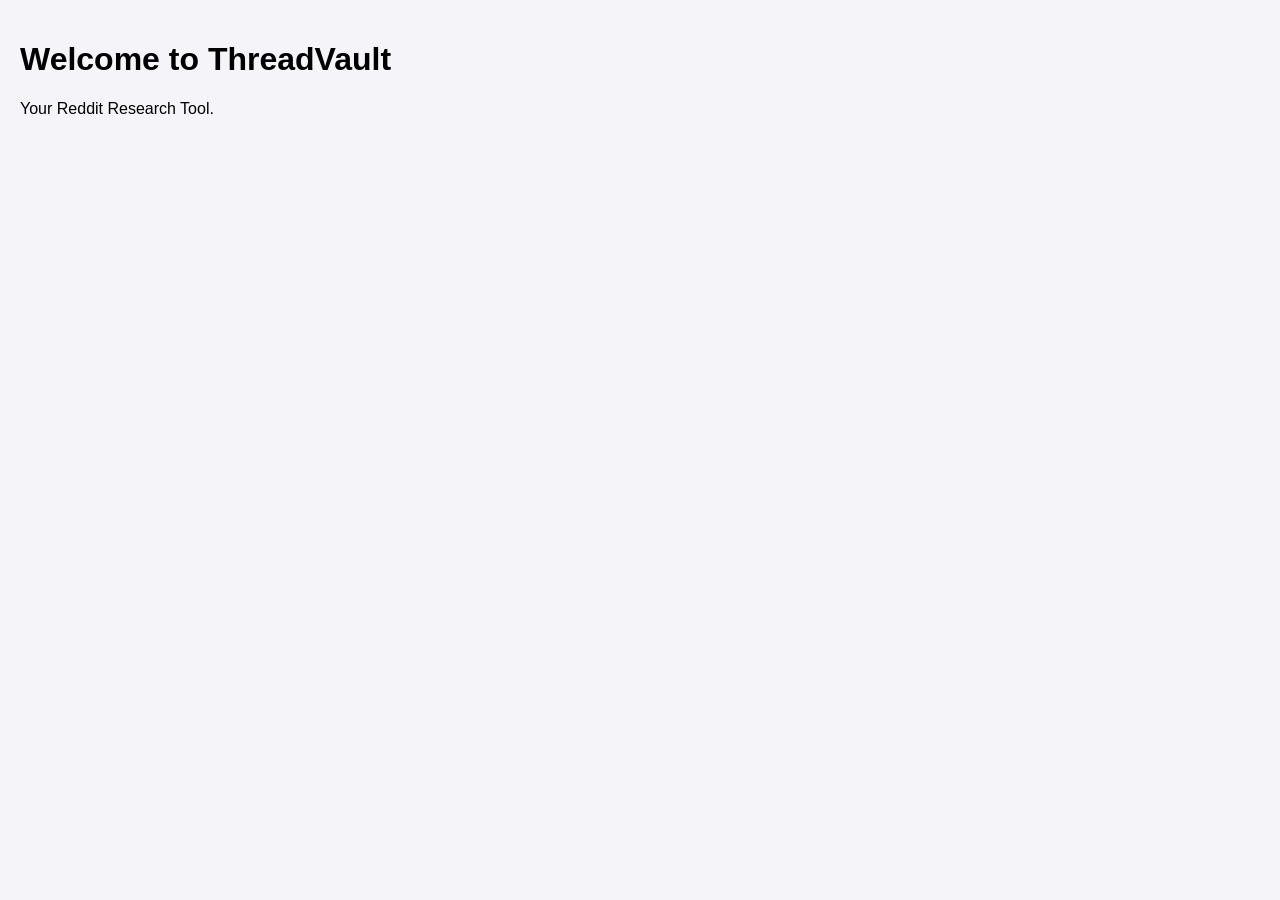
<file: frontend/index.html>
<!DOCTYPE html>
<html lang="en">
<head>
    <meta charset="UTF-8">
    <meta name="viewport" content="width=device-width, initial-scale=1.0">
    <title>ThreadVault</title>
    <link rel="stylesheet" href="style.css">
</head>
<body>
    <div id="app">
        <h1>Welcome to ThreadVault</h1>
        <p>Your Reddit Research Tool.</p>
    </div>
    <script src="app.js"></script>
</body>
</html>
</file>
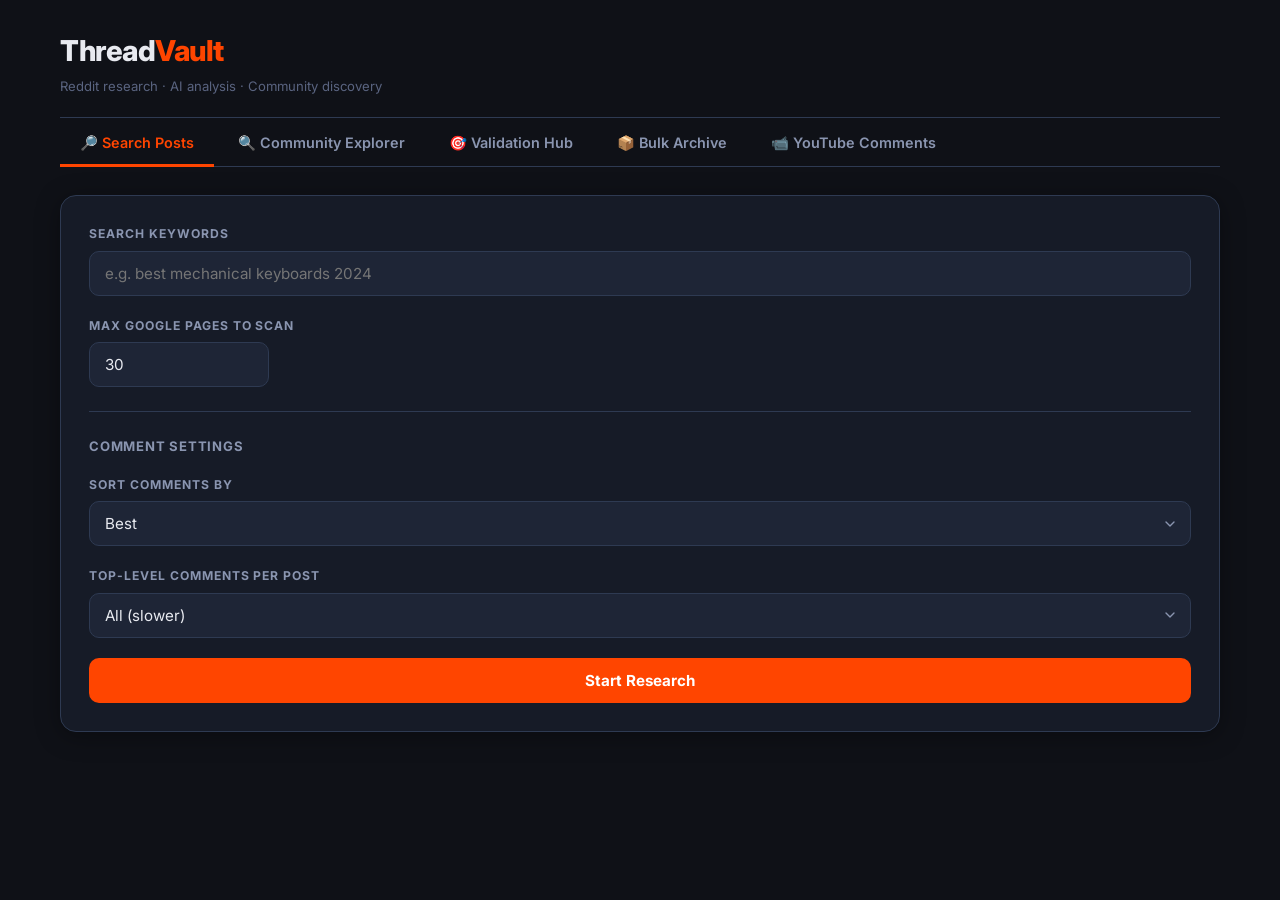
<file: static/index.html>
<!DOCTYPE html>
<html lang="en">
<head>
    <meta charset="UTF-8">
    <meta name="viewport" content="width=device-width, initial-scale=1.0">
    <title>ThreadVault — Reddit Research Tool</title>
    <meta name="description" content="Search Reddit via Google, explore communities, AI analysis, download DOCX.">
    <link rel="preconnect" href="https://fonts.googleapis.com">
    <link href="https://fonts.googleapis.com/css2?family=Inter:wght@400;500;600;700;800&display=swap" rel="stylesheet">
    <link rel="stylesheet" href="/static/style.css?v=20260420g">
</head>
<body>
<div class="app-shell">

    <!-- HEADER -->
    <header>
        <div>
            <div class="logo">Thread<span class="accent">Vault</span></div>
            <div class="tagline">Reddit research · AI analysis · Community discovery</div>
        </div>
    </header>

    <!-- TAB NAV -->
    <nav class="tab-nav">
        <button class="tab-btn active" id="tabBtnSearch"     onclick="switchTab('search')">🔎 Search Posts</button>
        <button class="tab-btn"        id="tabBtnExplorer"   onclick="switchTab('explorer')">🔍 Community Explorer</button>
        <button class="tab-btn"        id="tabBtnValidation" onclick="switchTab('validation')">🎯 Validation Hub</button>
        <button class="tab-btn"        id="tabBtnBulk"       onclick="switchTab('bulk')">📦 Bulk Archive</button>
        <button class="tab-btn"        id="tabBtnYoutube"    onclick="switchTab('youtube')">📹 YouTube Comments</button>
    </nav>

    <!-- ═══════════════════════════════════════════════════════════
         TAB 1 — SEARCH POSTS
    ═══════════════════════════════════════════════════════════════ -->
    <div id="tabSearch" class="tab-panel active">

        <div id="errorAlert"   class="alert alert-error"></div>
        <div id="warningAlert" class="alert alert-warning"></div>
        <div id="infoAlert"    class="alert alert-info" style="display:none"></div>

        <!-- SEARCH SECTION -->
        <div id="searchSection" class="section active">
            <div class="card">
                <form id="searchForm">
                    <div class="form-group">
                        <label for="query">Search keywords</label>
                        <input type="text" id="query" placeholder="e.g. best mechanical keyboards 2024" required>
                    </div>
                    <div class="form-group">
                        <label for="maxPages">Max Google pages to scan</label>
                        <input type="number" id="maxPages" value="30" min="1" max="1000" required>
                    </div>
                    <hr class="divider">
                    <div class="section-heading">Comment Settings</div>
                    <div class="form-group">
                        <label for="sortInput">Sort comments by</label>
                        <select id="sortInput">
                            <option value="best" selected>Best</option>
                            <option value="top">Top</option>
                            <option value="new">New</option>
                            <option value="controversial">Controversial</option>
                            <option value="old">Old</option>
                            <option value="qa">Q&amp;A</option>
                        </select>
                    </div>
                    <div class="form-group">
                        <label for="limitInput">Top-level comments per post</label>
                        <select id="limitInput">
                            <option value="10">10</option>
                            <option value="25">25</option>
                            <option value="50">50</option>
                            <option value="100">100</option>
                            <option value="all" selected>All (slower)</option>
                        </select>
                        <div id="limitWarning" class="limit-warning">⚠ "All comments" may produce a very large file on popular posts.</div>
                    </div>
                    <button type="submit" class="btn btn-primary" id="btnSubmit">Start Research</button>
                </form>
            </div>
        </div>

        <!-- PROGRESS SECTION -->
        <div id="progressSection" class="section">
            <div class="card">
                <div class="status-label" id="statusText">Initialising…</div>
                <div class="progress-track"><div class="progress-fill" id="progressBar"></div></div>
                <div class="log-box" id="logArea"></div>
            </div>
        </div>

        <!-- RESULT SECTION -->
        <div id="resultSection" class="section">
            <div class="card">
                <div class="result-hero">
                    <div class="icon" id="resultIcon">✅</div>
                    <h2 id="resultHeadline">Research Complete</h2>
                    <p id="resultStats">Extracted 0 Reddit posts.</p>
                </div>
            </div>
            <div id="dashboard">
                <div class="card">
                    <div class="dash-title">📊 Research Dashboard</div>
                    <div class="dash-subtitle">AI-generated insights from all extracted posts</div>
                    <div id="dashLoader" class="dash-loader">Loading insights…</div>
                    <div id="dashContent" style="display:none">
                        <div class="panel-grid wide" style="margin-bottom:16px">
                            <div class="panel">
                                <div class="panel-label">Panel 1 — Category Breakdown · click bar to filter posts ↓</div>
                                <div class="chart-bars" id="chartBars"></div>
                            </div>
                        </div>
                        <div class="panel-grid">
                            <div class="panel"><div class="panel-label">Panel 2 — Pain Points Found</div><div class="scroll-list" id="painList"></div></div>
                            <div class="panel"><div class="panel-label">Panel 3 — Products &amp; Competitors</div><div class="scroll-list" id="productList"></div></div>
                        </div>
                        <div class="panel-grid">
                            <div class="panel panel-opportunity"><div class="panel-label">💡 Panel 4 — Potential Opportunities</div><div class="scroll-list" id="solutionList"></div></div>
                            <div class="panel panel-wtp" id="wtpPanel"><div class="panel-label">Panel 5 — Willingness to Pay Signal</div><div id="wtpContent"></div></div>
                        </div>
                        <div class="panel-grid wide" style="margin-top:16px">
                            <div class="panel">
                                <div class="panel-label">Panel 6 — All Extracted Posts</div>
                                <div class="post-list-header">
                                    <div id="postCount" style="font-size:.81rem;color:var(--text-dim)"></div>
                                    <div class="filter-pill-row" id="filterPills"></div>
                                </div>
                                <div class="post-cards" id="postCards"></div>
                            </div>
                        </div>
                    </div>
                </div>
            </div>
            <div class="card">
                <button id="btnDownload" class="btn btn-success" style="display:none">⬇ Download DOCX</button>
                <button id="btnReset" class="btn btn-ghost">Start New Search</button>
            </div>
        </div>

    </div><!-- /tabSearch -->

    <!-- ═══════════════════════════════════════════════════════════
         TAB 2 — COMMUNITY EXPLORER
    ═══════════════════════════════════════════════════════════════ -->
    <div id="tabExplorer" class="tab-panel">

        <div id="explErrAlert" class="alert alert-error"></div>

        <!-- Search + quick filters -->
        <div class="card" style="padding:20px 22px 16px">
            <div class="expl-search-row">
                <input type="text" id="explorerQuery" placeholder="Search Reddit communities… (e.g. pets, fitness, saas)">
                <button class="btn-expl-search" id="btnExplSearch">Search</button>
            </div>
            <div class="quick-filters">
                <button class="qf-btn active" id="qfTrending" onclick="loadTrending()">🔥 Trending</button>
                <button class="qf-btn"        id="qfNew"      onclick="loadGrowing()">📈 Growing</button>
                <button class="qf-btn"        id="qfAll"      onclick="loadAll()">🌐 All Reddit</button>
                <button class="qf-btn"        id="qfSearch"   onclick="runSearch()">🔎 Search Results</button>
            </div>
            <!-- Growing tab disclaimer banner -->
            <div id="growingDisclaimer" class="growing-disclaimer" style="display:none">
                <span>ⓘ Growth figures are estimated from each community's lifetime member average and current activity levels. For exact daily tracking, communities need to be monitored over time.</span>
                <button class="growing-dismiss" onclick="document.getElementById('growingDisclaimer').style.display='none'" aria-label="Dismiss">✕</button>
            </div>
        </div>

        <!-- Controls + view toggle -->
        <div class="card" style="padding:14px 20px">
            <div class="ctrl-bar">
                <select id="ctrlSort" onchange="sortLocally()">
                    <optgroup label="—— Standard ——">
                        <option value="members">📊 Sort: Members (largest first)</option>
                        <option value="active">🟢 Sort: Most Active Right Now</option>
                        <option value="ratio">📈 Sort: Engagement %</option>
                        <option value="growth">🚀 Sort: Growth Score</option>
                        <option value="newest">📅 Sort: Newest Communities</option>
                        <option value="alpha">🔤 Sort: Alphabetical</option>
                    </optgroup>
                    <optgroup label="—— Growing Tab ——">
                        <option value="momentum">⚡ Sort: Momentum Score (default for Growing)</option>
                        <option value="est_monthly">📈 Sort: Est. Monthly Growth</option>
                        <option value="per1k">👥 Sort: Active Per 1,000 Members</option>
                        <option value="engagement_pct">💯 Sort: Engagement %</option>
                    </optgroup>
                </select>
                <select id="ctrlSize" onchange="onFilterChange()">
                    <option value="">📦 All Sizes</option>
                    <option value="1m">1M+ Members</option>
                    <option value="100k">100k – 1M</option>
                    <option value="10k">10k – 100k</option>
                    <option value="1k">1k – 10k</option>
                    <option value="100">100 – 1k</option>
                    <option value="tiny">Under 100 Members</option>
                </select>
                <select id="ctrlActivity" onchange="onFilterChange()">
                    <option value="">⚡ Any Activity</option>
                    <option value="hot">🔥 Very Active (10k+ online)</option>
                    <option value="high">🟢 High (1k–10k online)</option>
                    <option value="active">💬 Active (100–1k online)</option>
                    <option value="slow">🐢 Slow (10–100 online)</option>
                    <option value="quiet">😴 Quiet (&lt;10 online)</option>
                </select>
                <div class="view-toggle">
                    <button class="view-btn active" id="viewList" onclick="setView('list')" title="List view">☰</button>
                    <button class="view-btn"        id="viewCard" onclick="setView('card')" title="Card view">⊞</button>
                </div>
            </div>
            <!-- Growing tab: timeframe toggle bar -->
            <div id="growingSortBar" class="growing-sort-bar" style="display:none">
                <span class="growing-sort-label">⏱ Timeframe emphasis:</span>
                <button class="tf-btn" data-tf="weekly"  onclick="setGrowingTimeframe('weekly')">∼ Weekly</button>
                <button class="tf-btn active" data-tf="monthly" onclick="setGrowingTimeframe('monthly')">∼ Monthly</button>
                <button class="tf-btn" data-tf="yearly"  onclick="setGrowingTimeframe('yearly')">∼ Yearly</button>
            </div>
            <div class="expl-progress" id="explProgress">
                <div class="expl-prog-track"><div class="expl-prog-fill" id="explProgFill"></div></div>
                <div class="expl-prog-label" id="explProgLabel">Loading…</div>
            </div>
            <div class="expl-count" id="explCount"></div>
            <!-- Warning shown when filters may be hiding communities outside the loaded set -->
            <div id="filterNote" class="filter-note" style="display:none"></div>
        </div>


        <!-- Skeleton -->
        <div id="explSkeleton" style="display:none">
            <div class="skel-list">
                <div class="skel-row"><div class="skel-line w-50"></div><div class="skel-line w-70"></div><div class="skel-line w-30"></div></div>
                <div class="skel-row"><div class="skel-line w-50"></div><div class="skel-line w-70"></div><div class="skel-line w-30"></div></div>
                <div class="skel-row"><div class="skel-line w-50"></div><div class="skel-line w-70"></div><div class="skel-line w-30"></div></div>
            </div>
        </div>

        <!-- Empty state -->
        <div id="explEmpty" style="display:none" class="expl-msg">
            <div class="msg-icon">🔍</div>
            <div id="explEmptyText">No communities found.</div>
        </div>

        <!-- Results (Load More button is inserted by JS below this div) -->
        <div id="explResults">
            <div id="communityList" class="community-list"></div>
            <div id="communityGrid" class="community-grid" style="display:none"></div>
        </div>

        <!-- Comparison table -->
        <div id="compareSection">
            <div class="card" style="margin-top:20px">
                <div style="display:flex;align-items:center;justify-content:space-between;margin-bottom:16px;flex-wrap:wrap;gap:8px">
                    <div style="font-size:1rem;font-weight:800">Community Comparison</div>
                    <button class="btn-sm btn-sm-outline" onclick="clearComparison()">✕ Clear</button>
                </div>
                <div class="compare-table-wrap"><table class="compare-table" id="compareTable"></table></div>
            </div>
        </div>

    </div><!-- /tabExplorer -->

    <!-- ════════════════════════════════════════════════════════
         TAB 3 — VALIDATION HUB
         ═══════════════════════════════════════════════════════ -->
    <div id="tabValidation" class="tab-panel">

        <!-- ─── Validation Profile Switcher ─────────────────────────────── -->
        <div class="vh-profile-bar">
            <span class="vh-profile-label">Validating for:</span>
            <div class="vh-profile-select-wrap">
                <select id="vhProfileSelect" onchange="vhSwitchProfile(this.value)"></select>
            </div>
            <button class="btn-sm btn-sm-outline" id="vhNewProjectBtn" onclick="vhNewProfile()">+ New Project</button>
            <button class="btn-sm btn-sm-outline" id="vhRenameProfileBtn" onclick="vhRenameProfile()" title="Rename">✏️</button>
            <button class="btn-sm btn-sm-outline" id="vhDeleteProfileBtn" onclick="vhDeleteProfile()" title="Delete project" style="color:#fca5a5">🗑</button>
        </div>

        <!-- Sub-tab nav -->
        <div class="vh-sub-nav">
            <button class="vh-tab-btn active" id="vhTabFindLeads"   onclick="vhSwitchTab('findLeads')">🔍 Find Leads</button>
            <button class="vh-tab-btn"        id="vhTabMessageBuilder" onclick="vhSwitchTab('messageBuilder')">✉️ Message Builder</button>
            <button class="vh-tab-btn"        id="vhTabPipeline"    onclick="vhSwitchTab('pipeline')">📋 Pipeline</button>
        </div>

        <!-- ════════ SUB-TAB 1: FIND LEADS ════════ -->
        <div id="vhFindLeads" class="vh-panel">
            <div class="vh-find-layout">

                <!-- LEFT: Validation Profile Form -->
                <div class="vh-form-col card">
                    <div class="vh-form-title">🎯 Validation Profile</div>
                    <div class="vh-form-subtitle">Describe your SaaS and we'll find Reddit users actively discussing those problems.</div>

                    <div class="form-group">
                        <label for="vhSaasDesc">What does your SaaS do?</label>
                        <input type="text" id="vhSaasDesc" placeholder="e.g. Scheduling and client management for personal trainers" autocomplete="off">
                    </div>
                    <div class="form-group">
                        <label for="vhTargetCustomer">Who is your target customer?</label>
                        <input type="text" id="vhTargetCustomer" placeholder="e.g. Independent personal trainers" autocomplete="off">
                    </div>
                    <div class="form-group">
                        <label for="vhProblems">What problems does it solve?</label>
                        <textarea id="vhProblems" rows="5" placeholder="One problem per line, e.g.:
Managing client bookings manually
Sending invoices and payment reminders
Tracking client workout progress
Admin overhead eating into training time"></textarea>
                    </div>
                    <div class="form-group">
                        <label for="vhSubreddits">Target subreddits <span class="label-optional">(optional)</span></label>
                        <input type="text" id="vhSubreddits" placeholder="r/personaltraining, r/fitness, r/entrepreneur">
                    </div>

                    <div class="form-group">
                        <label>Search depth</label>
                        <div class="vh-depth-group">
                            <label class="vh-radio-label">
                                <input type="radio" name="vhDepth" value="quick"> Quick
                                <span class="vh-depth-hint">~3 pages · 30 posts</span>
                            </label>
                            <label class="vh-radio-label">
                                <input type="radio" name="vhDepth" value="standard" checked> Standard
                                <span class="vh-depth-hint">~10 pages · 100 posts</span>
                            </label>
                            <label class="vh-radio-label">
                                <input type="radio" name="vhDepth" value="deep"> Deep
                                <span class="vh-depth-hint">~20 pages · 200 posts</span>
                            </label>
                        </div>
                    </div>

                    <button class="btn btn-primary vh-find-btn" id="vhFindBtn" onclick="vhStartFindLeads()">🔍 Find Leads</button>

                    <!-- Progress section (hidden until running) -->
                    <div id="vhProgress" class="vh-progress" style="display:none">
                        <div class="vh-prog-bar-wrap"><div class="vh-prog-bar" id="vhProgBar"></div></div>
                        <div class="vh-prog-label" id="vhProgLabel">Initialising…</div>
                        <div class="vh-prog-sub" id="vhProgSub"></div>
                    </div>
                    <div id="vhError" class="alert alert-err" style="display:none"></div>
                </div>

                <!-- RIGHT: Lead Results -->
                <div class="vh-results-col">

                    <!-- Summary bar -->
                    <div class="vh-summary" id="vhSummary" style="display:none">
                        <span id="vhSummaryText">Found 0 leads</span>
                        <div class="vh-filter-btns">
                            <button class="vhf-btn active" data-filter="all"    onclick="vhApplyFilter('all')">All</button>
                            <button class="vhf-btn"        data-filter="high"   onclick="vhApplyFilter('high')">🔴 High Priority</button>
                            <button class="vhf-btn"        data-filter="solution" onclick="vhApplyFilter('solution')">🎯 Solution Seekers</button>
                            <button class="vhf-btn"        data-filter="money"  onclick="vhApplyFilter('money')">💰 Money Talk</button>
                            <button class="vhf-btn"        data-filter="pain"   onclick="vhApplyFilter('pain')">😤 Pain Points</button>
                        </div>
                    </div>
                    <!-- Batch generate button (shown after leads load) -->
                    <div id="vhBatchBar" class="vh-batch-bar" style="display:none">
                        <button class="btn-sm btn-sm-orange" id="vhBatchBtn" onclick="vhGenerateAllMessages()">
                            🚀 Generate Messages for All High Priority Leads
                        </button>
                        <div id="vhBatchStatus" class="vh-batch-status"></div>
                    </div>


                    <div id="vhLeadList" class="vh-lead-list">
                        <div class="vh-empty-state" id="vhEmptyState">
                            <div class="vh-empty-icon">🎯</div>
                            <div class="vh-empty-text">Fill in your validation profile and click <strong>Find Leads</strong> to discover warm prospects on Reddit.</div>
                        </div>
                    </div>

                </div>
            </div>
        </div>

        <!-- ════════ SUB-TAB 2: MESSAGE BUILDER ════════ -->
        <div id="vhMessageBuilder" class="vh-panel" style="display:none">
            <!-- Empty state (shown before a lead is selected) -->
            <div id="vhMsgEmpty" class="card" style="padding:40px; text-align:center; max-width:600px; margin:40px auto">
                <div style="font-size:2.5rem; margin-bottom:16px">✉️</div>
                <div style="font-size:1.2rem; font-weight:700; margin-bottom:10px">Message Builder</div>
                <div style="color:var(--text-muted)">Select a lead from the <strong>Find Leads</strong> tab and click <strong>Build Message</strong> to generate a personalised AI outreach message.</div>
            </div>

            <!-- Active message builder (shown when a lead is loaded) -->
            <div id="vhMsgBuilder" style="display:none">

                <!-- Lead context header -->
                <div class="card vmb-context-card">
                    <div class="vmb-back-row">
                        <button class="btn-sm btn-sm-outline" onclick="vhSwitchTab('findLeads')">← Back to Leads</button>
                        <div class="vmb-lead-name" id="vmbLeadName">u/username</div>
                        <div class="vmb-lead-sub" id="vmbLeadSub">r/subreddit</div>
                    </div>
                    <div class="vmb-quote-box">
                        <div class="vmb-quote-label">📌 What they said:</div>
                        <div class="vmb-quote-text" id="vmbQuoteText"></div>
                    </div>
                    <div class="vmb-pain" id="vmbPain"></div>
                </div>

                <!-- Loading spinner -->
                <div id="vmbLoading" class="vmb-loading" style="display:none">
                    <div class="vmb-spinner"></div>
                    <div class="vmb-loading-text">Asking Gemini to personalize 3 message versions in parallel…</div>
                </div>

                <!-- Message versions (3 tabs) -->
                <div id="vmbVersions" style="display:none">
                    <div class="vmb-version-nav">
                        <button class="vmb-ver-btn active" id="vmbVerA" onclick="vmbShowVersion(0)">Version A: Direct</button>
                        <button class="vmb-ver-btn"        id="vmbVerB" onclick="vmbShowVersion(1)">Version B: Curious</button>
                        <button class="vmb-ver-btn"        id="vmbVerC" onclick="vmbShowVersion(2)">Version C: Story-led</button>
                        <button class="btn-sm btn-sm-outline vmb-regen-btn" id="vmbRegenBtn" onclick="vmbRegenerate()">🔄 Regenerate All</button>
                    </div>

                    <div class="card vmb-msg-card">
                        <!-- Subject line -->
                        <div class="vmb-subject-row">
                            <span class="vmb-subject-label">Subject:</span>
                            <span class="vmb-subject-text" id="vmbSubject"></span>
                        </div>

                        <!-- Editable message textarea -->
                        <textarea id="vmbMessageText" class="vmb-textarea" rows="8" oninput="vmbUpdateCount()"></textarea>

                        <!-- Footer row -->
                        <div class="vmb-footer-row">
                            <span class="vmb-char-count" id="vmbCharCount">0 chars</span>
                            <span class="vmb-read-time" id="vmbReadTime"></span>
                        </div>

                        <!-- Personalization note -->
                        <div class="vmb-note" id="vmbNote"></div>

                        <!-- Validation question highlight -->
                        <div class="vmb-validation-q" id="vmbValQ"></div>

                        <!-- Action buttons -->
                        <div class="vmb-actions">
                            <button class="btn-sm btn-sm-orange" onclick="vmbCopy()">📋 Copy Message</button>
                            <button class="btn-sm btn-sm-outline" onclick="vmbMarkSent()">✅ Mark as Sent → Pipeline</button>
                        </div>
                    </div>

                    <!-- Outreach tips -->
                    <div class="vmb-tips-card card">
                        <div class="vmb-tips-title">⚠️ Outreach Tips</div>
                        <ul class="vmb-tips-list">
                            <li>Do <strong>NOT</strong> send more than <strong>15 DMs/day</strong> — Reddit flags accounts that do</li>
                            <li>Wait <strong>3 days</strong> before following up on unanswered messages</li>
                            <li>Like their post <strong>before</strong> sending a DM — it warms the interaction</li>
                            <li>Vary your opener every time — this tool does this automatically</li>
                            <li>Use a <strong>personal Reddit account</strong>, not a brand account</li>
                        </ul>
                    </div>
                </div>

                <!-- Error state -->
                <div id="vmbError" class="alert alert-err" style="display:none"></div>

            </div><!-- /vhMsgBuilder -->
        </div><!-- /vhMessageBuilder -->

        <!-- ════════ SUB-TAB 3: PIPELINE ════════ -->
        <div id="vhPipeline" class="vh-panel" style="display:none">

            <!-- Follow-up due banner -->
            <div id="vhFollowBanner" class="vh-followup-banner" style="display:none" onclick="vhScrollToFollowup()">
                <span id="vhFollowBannerText">⏰ Leads due for follow-up today</span>
                <span class="vh-follow-arrow">→ View</span>
            </div>

            <!-- Analytics panel -->
            <div class="card vh-analytics-card">
                <div class="vh-analytics-title">📊 Pipeline Analytics</div>
                <div class="vh-analytics-stats" id="vhAnalyticsStats">
                    <div class="vh-stat-box" id="vhStatTotal">
                        <div class="vh-stat-num" id="vhStatTotalN">0</div>
                        <div class="vh-stat-lbl">Total Leads</div>
                    </div>
                    <div class="vh-stat-box" id="vhStatContacted">
                        <div class="vh-stat-num" id="vhStatContactedN">0</div>
                        <div class="vh-stat-lbl">Contacted</div>
                    </div>
                    <div class="vh-stat-box" id="vhStatReplied">
                        <div class="vh-stat-num" id="vhStatRepliedN">0</div>
                        <div class="vh-stat-lbl">Replied</div>
                    </div>
                    <div class="vh-stat-box" id="vhStatValidated">
                        <div class="vh-stat-num" id="vhStatValidatedN">0</div>
                        <div class="vh-stat-lbl">Validated</div>
                    </div>
                    <div class="vh-stat-box" id="vhStatRate">
                        <div class="vh-stat-num" id="vhStatRateN">—</div>
                        <div class="vh-stat-lbl">Reply Rate</div>
                    </div>
                </div>
                <!-- Funnel -->
                <div class="vh-funnel" id="vhFunnel"></div>
                <div class="vh-benchmark" id="vhBenchmark"></div>
            </div>

            <!-- Top action bar -->
            <div class="vh-pipeline-topbar">
                <div class="vh-pipe-title">📋 Lead Pipeline</div>
                <button class="btn-sm btn-sm-outline" onclick="vhExportPipeline()">📥 Export as DOCX</button>
            </div>

            <!-- Kanban board -->
            <div class="vh-kanban" id="vhKanban">
                <div class="vh-kanban-col" id="pipeCol-new">
                    <div class="vh-col-header">
                        <span class="vh-col-icon">📋</span>
                        <span class="vh-col-name">New Leads</span>
                        <span class="vh-col-count" id="pipeCount-new">0</span>
                    </div>
                    <div class="vh-col-body" id="pipeBody-new"></div>
                </div>
                <div class="vh-kanban-col" id="pipeCol-contacted">
                    <div class="vh-col-header">
                        <span class="vh-col-icon">✉️</span>
                        <span class="vh-col-name">Contacted</span>
                        <span class="vh-col-count" id="pipeCount-contacted">0</span>
                    </div>
                    <div class="vh-col-body" id="pipeBody-contacted"></div>
                </div>
                <div class="vh-kanban-col vh-col-followup" id="pipeCol-followup">
                    <div class="vh-col-header">
                        <span class="vh-col-icon">👁️</span>
                        <span class="vh-col-name">Follow-up Due</span>
                        <span class="vh-col-count" id="pipeCount-followup">0</span>
                    </div>
                    <div class="vh-col-body" id="pipeBody-followup"></div>
                </div>
                <div class="vh-kanban-col" id="pipeCol-replied">
                    <div class="vh-col-header">
                        <span class="vh-col-icon">💬</span>
                        <span class="vh-col-name">Replied</span>
                        <span class="vh-col-count" id="pipeCount-replied">0</span>
                    </div>
                    <div class="vh-col-body" id="pipeBody-replied"></div>
                </div>
                <div class="vh-kanban-col vh-col-validated" id="pipeCol-validated">
                    <div class="vh-col-header">
                        <span class="vh-col-icon">✅</span>
                        <span class="vh-col-name">Validated</span>
                        <span class="vh-col-count" id="pipeCount-validated">0</span>
                    </div>
                    <div class="vh-col-body" id="pipeBody-validated"></div>
                </div>
                <div class="vh-kanban-col vh-col-rejected" id="pipeCol-rejected">
                    <div class="vh-col-header">
                        <span class="vh-col-icon">❌</span>
                        <span class="vh-col-name">Not Interested</span>
                        <span class="vh-col-count" id="pipeCount-rejected">0</span>
                    </div>
                    <div class="vh-col-body" id="pipeBody-rejected"></div>
                </div>
            </div>

        </div><!-- /vhPipeline -->

    </div><!-- /tabValidation -->


    <!-- ═══════════════════════════════════════════════════════════
         TAB 4 — BULK ARCHIVE
    ═══════════════════════════════════════════════════════════════ -->
    <div id="tabBulk" class="tab-panel">

        <div id="baAlert" class="alert alert-error"></div>

        <!-- ── SECTION 1+2+3: Input, Settings, Start ─────────────────── -->
        <div class="card" id="baInputCard">

            <div class="section-heading">📦 Subreddit Bulk Archiver</div>
            <p class="ba-desc">Archive all posts from multiple subreddits over a chosen time period into structured, searchable DOCX files — automatically split for easy opening in Word.</p>

            <!-- Tag pills input -->
            <label class="ba-label">Subreddits to archive</label>
            <div class="ba-tag-wrap" id="baTagWrap" onclick="document.getElementById('baTagField').focus()">
                <div id="baTags"></div>
                <input type="text" id="baTagField" class="ba-tag-field" placeholder="Type a subreddit name and press Enter…" maxlength="50" autocomplete="off" spellcheck="false">
            </div>
            <div class="ba-counter" id="baCounter">0 / 20 subreddits</div>

            <!-- Paste helper -->
            <details class="ba-paste-details">
                <summary class="ba-paste-summary">Or paste multiple, comma-separated</summary>
                <div class="ba-paste-row">
                    <textarea id="baPasteArea" class="ba-paste-textarea" placeholder="personaltraining, fitness, entrepreneur, …"></textarea>
                    <button class="btn btn-ghost ba-parse-btn" onclick="baParsePaste()">Parse &amp; Add</button>
                </div>
            </details>

            <!-- Settings -->
            <details class="ba-settings-wrap" id="baSettingsDetails">
                <summary>⚙️ Settings</summary>
                <div class="ba-settings-body">

                    <div class="ba-setting-group">
                        <div class="ba-setting-label">Time range</div>
                        <div class="ba-radio-group">
                            <label><input type="radio" name="baYears" value="0.5"> Past 6 months</label>
                            <label><input type="radio" name="baYears" value="2" checked> Past 2 years</label>
                            <label><input type="radio" name="baYears" value="3"> Past 3 years</label>
                            <label><input type="radio" name="baYears" value="5"> Past 5 years</label>
                        </div>
                    </div>

                    <div class="ba-setting-group">
                        <div class="ba-setting-label">Posts per subreddit (safety limit)</div>
                        <div class="ba-radio-group">
                            <label><input type="radio" name="baLimit" value="100"> 100 posts <span class="ba-hint">(fast, ~15 min per sub)</span></label>
                            <label><input type="radio" name="baLimit" value="500" checked> 500 posts <span class="ba-hint">(recommended, ~60 min per sub)</span></label>
                            <label><input type="radio" name="baLimit" value="1000"> 1,000 posts <span class="ba-hint">(thorough, ~2 hrs per sub)</span></label>
                        </div>
                    </div>

                    <div class="ba-settings-row">
                        <div class="ba-setting-group half">
                            <div class="ba-setting-label">Comment sort</div>
                            <select id="baSort" class="ba-select">
                                <option value="top" selected>Top</option>
                                <option value="best">Best</option>
                                <option value="new">New</option>
                                <option value="controversial">Controversial</option>
                                <option value="old">Old</option>
                                <option value="qa">Q&amp;A</option>
                            </select>
                        </div>
                        <div class="ba-setting-group half">
                            <div class="ba-setting-label">Comments per post</div>
                            <select id="baCommentLimit" class="ba-select" onchange="baUpdateEta()">
                                <option value="10">10</option>
                                <option value="25" selected>25</option>
                                <option value="50">50</option>
                                <option value="100">100</option>
                                <option value="all">All (slower)</option>
                            </select>
                        </div>
                    </div>

                </div>
            </details>

            <!-- ETA estimate -->
            <div id="baEtaBar" class="ba-eta-bar">⏱ Add subreddits above to see time estimate.</div>

            <!-- Start button -->
            <button class="btn btn-primary ba-start-btn" id="baStartBtn" onclick="baConfirmStart()">📦 Start Bulk Archive</button>

        </div><!-- /baInputCard -->

        <!-- ── SECTION 4: Live Progress ───────────────────────────────── -->
        <div class="card" id="baProgressCard" style="display:none">

            <div class="ba-prog-header">
                <div class="ba-prog-title">📦 Bulk Archive in Progress</div>
                <button class="btn-sm btn-sm-outline" onclick="document.getElementById('baProgressCard').style.display='none'">✕ Hide</button>
            </div>

            <div class="ba-overall-stats">
                <span id="baTotalPosts">0 / 0 posts extracted</span>
                <span class="ba-dot">·</span>
                <span id="baTotalComments">0 comments</span>
                <span class="ba-dot">·</span>
                <span id="baEtaRemaining">Calculating…</span>
            </div>

            <div class="progress-track ba-main-bar">
                <div class="progress-fill" id="baMainFill" style="width:0%"></div>
            </div>
            <div class="ba-percent" id="baPercent">0%</div>

            <!-- Per-subreddit progress rows -->
            <div id="baSubRows" class="ba-sub-rows"></div>

            <!-- Live log -->
            <div class="ba-log-label">Live log</div>
            <div class="log-box ba-log-box" id="baLogBox"></div>

        </div><!-- /baProgressCard -->

        <!-- ── SECTION 5: Download Results ────────────────────────────── -->
        <div class="card" id="baDownloadsCard" style="display:none">

            <div class="ba-done-header">
                <div class="ba-done-icon">✅</div>
                <div>
                    <div class="ba-done-title">Archive Complete!</div>
                    <div class="ba-done-stats" id="baDoneStats"></div>
                </div>
            </div>

            <div id="baSkippedWarn" class="ba-skipped-warn" style="display:none"></div>
            <div id="baFileList" class="ba-file-list"></div>

            <div class="ba-tip">💡 Files are split at 200 posts each to keep them openable in Microsoft Word.</div>
            <button class="btn btn-ghost ba-restart-btn" onclick="baRestart()">📦 Archive More Subreddits</button>

        </div><!-- /baDownloadsCard -->

    </div><!-- /tabBulk -->


    <!-- ═══════════════════════════════════════════════════════════
         TAB 5 — YOUTUBE COMMENT ARCHIVER
    ═══════════════════════════════════════════════════════════════ -->
    <div id="tabYoutube" class="tab-panel" style="display:none">

        <div id="ytAlert" class="alert alert-error"></div>

        <!-- ── SECTION 1: Input ───────────────────────────────────────────── -->
        <div class="card" id="ytInputCard">

            <div class="section-heading">📹 YouTube Comment Archiver</div>
            <p class="ba-desc">Enter YouTube channel names — the tool will fetch each channel's top 25 most-viewed videos and export all their top comments (with replies) to a DOCX file.</p>

            <!-- Channel tag input -->
            <label class="ba-label">YouTube channels to archive</label>
            <div class="ba-tag-wrap" id="ytTagWrap" onclick="document.getElementById('ytTagField').focus()">
                <div id="ytTags"></div>
                <input type="text" id="ytTagField" class="ba-tag-field"
                    placeholder="Channel name, @handle, or YouTube URL — press Enter to add…"
                    maxlength="100" autocomplete="off" spellcheck="false">
            </div>
            <div class="ba-counter" id="ytCounter">0 / 20 channels</div>

            <!-- Paste helper -->
            <details class="ba-paste-details">
                <summary class="ba-paste-summary">Or paste multiple, comma-separated</summary>
                <div class="ba-paste-row">
                    <textarea id="ytPasteArea" class="ba-paste-textarea" placeholder="MrBeast, @PewDiePie, Veritasium, …"></textarea>
                    <button class="btn btn-ghost ba-parse-btn" onclick="ytParsePaste()">Parse &amp; Add</button>
                </div>
            </details>

            <!-- Settings -->
            <details class="ba-settings-wrap">
                <summary>⚙️ Settings</summary>
                <div class="ba-settings-body">

                    <div class="ba-settings-row">
                        <div class="ba-setting-group half">
                            <div class="ba-setting-label">Top videos per channel</div>
                            <select id="ytMaxVideos" class="ba-select">
                                <option value="10">10 videos</option>
                                <option value="25" selected>25 videos (recommended)</option>
                                <option value="50">50 videos</option>
                            </select>
                        </div>
                        <div class="ba-setting-group half">
                            <div class="ba-setting-label">Comments per video</div>
                            <select id="ytCommentLimit" class="ba-select">
                                <option value="100">100 comments</option>
                                <option value="300">300 comments</option>
                                <option value="500">500 comments</option>
                                <option value="all" selected>All comments (default)</option>
                            </select>
                        </div>
                    </div>

                    <div class="ba-setting-group" style="margin-top:10px">
                        <div class="ba-setting-label" style="color:var(--text-dim);font-size:.85rem">
                            💡 "All comments" exports every available top-level comment + all nested replies, sorted by YouTube's relevance algorithm (most helpful/liked first).
                        </div>
                    </div>

                </div>
            </details>

            <div class="ba-eta-bar" style="color:#f59e0b">
                ⚠ A YouTube Data API key (<code>YOUTUBE_API_KEY</code>) is required in your <code>.env</code> file. Free quota: 10,000 units/day.
            </div>

            <button class="btn btn-primary ba-start-btn yt-start-btn" id="ytStartBtn" onclick="ytStartJob()">📹 Start YouTube Archive</button>

        </div><!-- /ytInputCard -->

        <!-- ── SECTION 2: Progress ────────────────────────────────────────── -->
        <div class="card" id="ytProgressCard" style="display:none">

            <div class="ba-prog-header">
                <div class="ba-prog-title">📹 YouTube Archive in Progress</div>
            </div>

            <div class="ba-overall-stats">
                <span id="ytProgLabel">Initialising…</span>
            </div>

            <div class="progress-track ba-main-bar">
                <div class="progress-fill yt-progress-fill" id="ytProgFill" style="width:0%"></div>
            </div>

            <div class="ba-sub-rows" style="margin-top:12px">
                <div id="ytProgSub" style="font-size:.85rem;color:var(--text-dim);min-height:20px"></div>
            </div>

            <div class="ba-log-label">Live log</div>
            <div class="log-box ba-log-box" id="ytLogBox"></div>

        </div><!-- /ytProgressCard -->

        <!-- ── SECTION 3: Download ────────────────────────────────────────── -->
        <div class="card" id="ytDownloadCard" style="display:none">

            <div class="ba-done-header">
                <div class="ba-done-icon">✅</div>
                <div>
                    <div class="ba-done-title">Archive Complete!</div>
                    <div class="ba-done-stats" id="ytDoneStats"></div>
                </div>
            </div>

            <button class="btn btn-success" id="ytDownloadBtn" style="margin:16px 0">⬇ Download DOCX</button>

            <div class="ba-tip">💡 The DOCX contains a cover page, channel metadata, per-video stats with clickable links, and all comments with nested replies.</div>
            <button class="btn btn-ghost ba-restart-btn" onclick="ytRestart()">📹 Archive More Channels</button>

        </div><!-- /ytDownloadCard -->

    </div><!-- /tabYoutube -->

</div><!-- /app-shell -->

<!-- Custom leave-confirmation modal -->
<div id="leaveModalOverlay" class="modal-overlay" style="display:none" aria-modal="true" role="dialog">
    <div class="modal-box">
        <div class="modal-icon">📎</div>
        <div class="modal-title">Download before leaving?</div>
        <div class="modal-body">You haven't downloaded your DOCX report yet. If you leave now, the file will still be available until the server restarts, but you may lose track of it.</div>
        <div class="modal-actions">
            <button class="btn btn-success" id="modalDownloadBtn">⬇ Download Now</button>
            <button class="btn btn-ghost" id="modalLeaveBtn">Leave anyway</button>
        </div>
    </div>
</div>

<!-- Bulk Archive — Start Confirmation Modal -->
<div id="baConfirmModal" class="modal-overlay" style="display:none" aria-modal="true" role="dialog">
    <div class="ba-confirm-modal">
        <div class="ba-confirm-title">📦 Confirm Bulk Archive</div>
        <div id="baConfirmBody"></div>
        <div class="ba-confirm-actions">
            <button class="btn btn-ghost" onclick="baCloseConfirm()">Cancel</button>
            <button class="btn btn-primary" onclick="baStartJob()">Start Archiving</button>
        </div>
    </div>
</div>

<!-- Drawer -->
<div class="drawer-overlay" id="drawerOverlay" onclick="closeDrawer()"></div>
<div class="drawer" id="drawer">
    <button class="drawer-close" onclick="closeDrawer()">✕</button>
    <div id="drawerContent"></div>
</div>

<!-- Custom Modal for Validation Profiles -->
<div id="vhModal" class="vh-modal-overlay" style="display:none">
    <div class="card vh-modal-card">
        <h3 id="vhModalTitle" class="vh-modal-title"></h3>
        <input type="text" id="vhModalInput" class="vh-modal-input" style="display:none" />
        <div class="vh-modal-actions">
            <button class="btn-sm btn-sm-outline" id="vhModalCancelBtn">Cancel</button>
            <button class="btn-sm btn-sm-orange" id="vhModalOkBtn">OK</button>
        </div>
    </div>
</div>

<!-- Compare bar -->
<div id="compareBar">
    <div style="display:flex;gap:8px;flex-wrap:wrap" id="compareNames"></div>
    <div style="display:flex;gap:8px;align-items:center;flex-wrap:wrap">
        <button class="btn-compare-clear" onclick="clearComparison()">Clear</button>
        <button class="btn-compare-go" id="btnCompareGo">Compare (<span id="compareCount">0</span>)</button>
    </div>
</div>

<!-- search.js must load first — it sets window._tv utilities used by explorer.js -->
<script src="/static/search.js?v=20260420f"></script>
<script src="/static/explorer.js?v=20260420f"></script>
<script src="/static/validation.js?v=20260420f"></script>
<script src="/static/bulk.js?v=20260422a"></script>
<script src="/static/youtube.js?v=20260508a"></script>
</body>
</html>
</file>
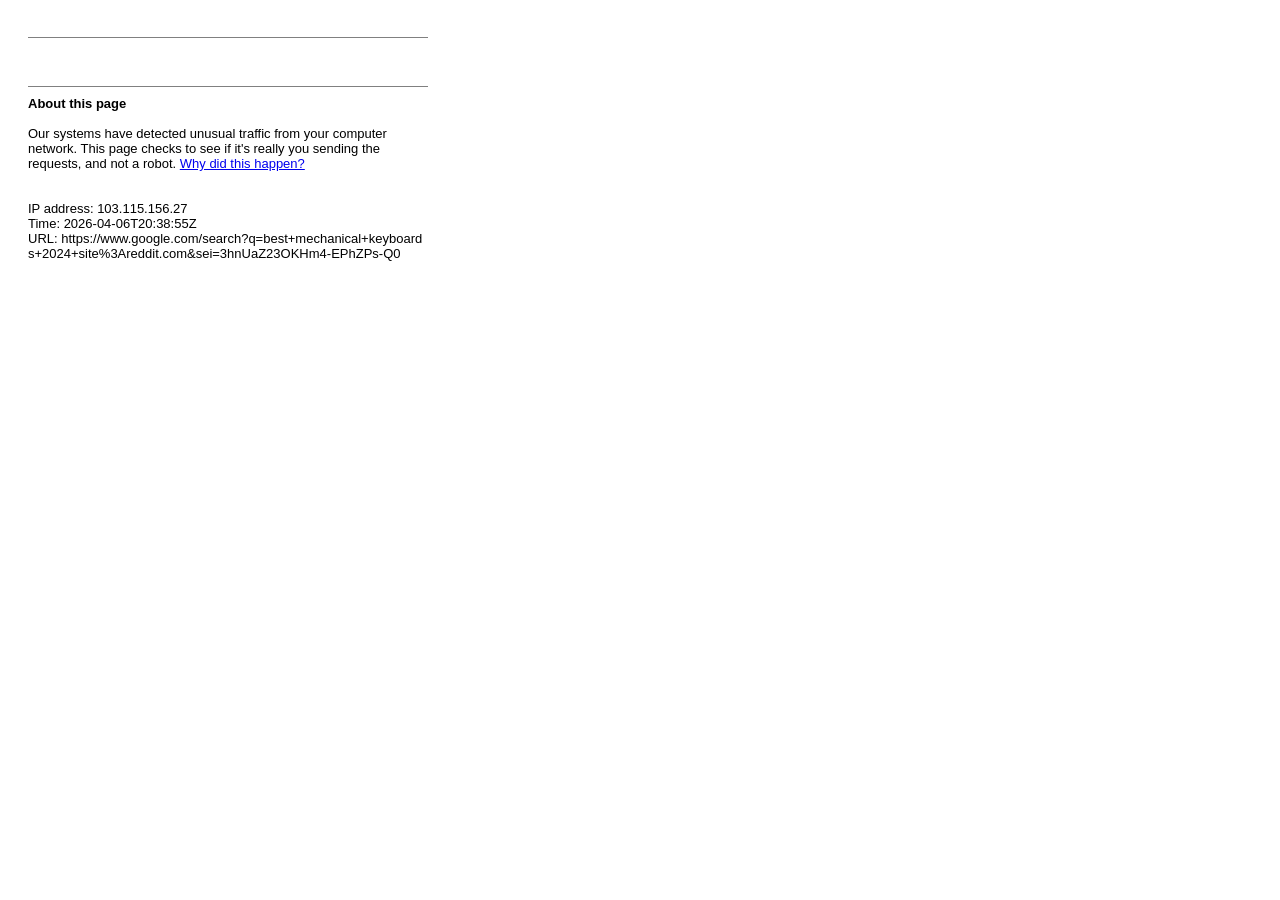
<file: google_dump.html>
<!DOCTYPE html PUBLIC "-//W3C//DTD HTML 4.01 Transitional//EN"><html><head><meta http-equiv="content-type" content="text/html; charset=utf-8"><meta name="viewport" content="initial-scale=1"><title>https://www.google.com/search?q=best+mechanical+keyboards+2024+site%3Areddit.com&amp;sei=3hnUaZ23OKHm4-EPhZPs-Q0</title></head>
<body style="font-family: arial, sans-serif; background-color: #fff; color: #000; padding:20px; font-size:18px; overscroll-behavior:contain;" onload="e=document.getElementById('captcha');if(e){e.focus();} if(solveSimpleChallenge) {solveSimpleChallenge(0,0);}">
<div style="max-width:400px;">
<hr noshade="" size="1" style="color:#ccc; background-color:#ccc;"><br>
<form id="captcha-form" action="index" method="post">
<noscript>
<div style="font-size:13px;">
  In order to continue, please enable javascript on your web browser.
</div>
</noscript>
<script src="https://www.google.com/recaptcha/enterprise.js" async="" defer=""></script>
<script>var submitCallback = function(response) {document.getElementById('captcha-form').submit();};</script>
<div id="recaptcha" class="g-recaptcha" data-sitekey="6LdLLIMbAAAAAIl-KLj9p1ePhM-4LCCDbjtJLqRO" data-callback="submitCallback" data-s="[base64]"></div>

<input type="hidden" name="q" value="EgRnc5wbGN-z0M4GIjDvIqXCGXfqItxM7HhvMxBttYsZlE_0dsiTKFUwQUnvNhFSZcXZjXdCUMUgT5x_KIYyAVJaAUM"><input type="hidden" name="continue" value="https://www.google.com/search?q=best+mechanical+keyboards+2024+site%3Areddit.com&amp;sei=3hnUaZ23OKHm4-EPhZPs-Q0">
</form>
<hr noshade="" size="1" style="color:#ccc; background-color:#ccc;">

<div style="font-size:13px;">
<b>About this page</b><br><br>

Our systems have detected unusual traffic from your computer network.  This page checks to see if it's really you sending the requests, and not a robot.  <a href="#" onclick="document.getElementById('infoDiv').style.display='block';">Why did this happen?</a><br><br>

<div id="infoDiv" style="display:none; background-color:#eee; padding:10px; margin:0 0 15px 0; line-height:1.4em;">
This page appears when Google automatically detects requests coming from your computer network which appear to be in violation of the <a href="//www.google.com/policies/terms/">Terms of Service</a>. The block will expire shortly after those requests stop.  In the meantime, solving the above CAPTCHA will let you continue to use our services.<br><br>This traffic may have been sent by malicious software, a browser plug-in, or a script that sends automated requests.  If you share your network connection, ask your administrator for help — a different computer using the same IP address may be responsible.  <a href="//support.google.com/websearch/answer/86640">Learn more</a><br><br>Sometimes you may be asked to solve the CAPTCHA if you are using advanced terms that robots are known to use, or sending requests very quickly.
</div>
<br><div style="font-size:13px; line-break: anywhere;">
IP address: 103.115.156.27<br>Time: 2026-04-06T20:38:55Z<br>URL: https://www.google.com/search?q=best+mechanical+keyboards+2024+site%3Areddit.com&amp;sei=3hnUaZ23OKHm4-EPhZPs-Q0<br>
</div>
</div>
</div>


</body></html>
</file>
<file: frontend/style.css>
body {
    font-family: Arial, sans-serif;
    margin: 0;
    padding: 20px;
    background-color: #f4f4f9;
}
</file>
<file: static/style.css>
/* ── Design Tokens ─────────────────────────────────────────────────────────── */
:root {
    --orange:       #ff4500;
    --orange-dark:  #cc3700;
    --orange-glow:  rgba(255,69,0,0.15);
    --green:        #22c55e;
    --green-dark:   #16a34a;
    --green-bg:     rgba(34,197,94,0.10);
    --gold:         #f59e0b;
    --gold-bg:      rgba(245,158,11,0.10);
    --gold-border:  rgba(245,158,11,0.45);
    --blue:         #3b82f6;
    --blue-bg:      rgba(59,130,246,0.12);
    --purple:       #8b5cf6;
    --red:          #ef4444;
    --teal:         #14b8a6;
    --bg:           #0f1117;
    --bg2:          #161b27;
    --bg3:          #1e2536;
    --surface:      #252d3d;
    --surface2:     #2d3750;
    --border:       #2e3a52;
    --border2:      #3a4768;
    --text:         #e8eaf0;
    --text-muted:   #8a95b0;
    --text-dim:     #5a6480;
    --radius-sm:    6px;
    --radius:       10px;
    --radius-lg:    16px;
    --shadow:       0 4px 24px rgba(0,0,0,0.35);
    --shadow-lg:    0 8px 40px rgba(0,0,0,0.5);
}

*,*::before,*::after { box-sizing:border-box; margin:0; padding:0; }
body { font-family:'Inter',-apple-system,BlinkMacSystemFont,sans-serif; background:var(--bg); color:var(--text); line-height:1.6; min-height:100vh; }

/* ── Global Scrollbar ───────────────────────────────────────────────────────── */
::-webkit-scrollbar { width: 10px; height: 10px; }
::-webkit-scrollbar-track { background: var(--bg2); border-radius: 4px; }
::-webkit-scrollbar-thumb { background: var(--border2); border-radius: 4px; border: 2px solid var(--bg2); }
::-webkit-scrollbar-thumb:hover { background: var(--text-dim); }

.app-shell { max-width:1200px; margin:0 auto; padding:0 20px 100px; }

/* ── Header ─────────────────────────────────────────────────────────────────── */
header { display:flex; align-items:center; justify-content:space-between; padding:28px 0 20px; border-bottom:1px solid var(--border); }
.logo { font-size:1.8rem; font-weight:800; letter-spacing:-0.5px; }
.logo .accent { color:var(--orange); }
.tagline { color:var(--text-dim); font-size:0.82rem; margin-top:2px; }

/* ── Tabs ───────────────────────────────────────────────────────────────────── */
.tab-nav { display:flex; gap:4px; border-bottom:1px solid var(--border); margin-bottom:28px; padding-top:4px; }
.tab-btn { padding:12px 20px; background:transparent; border:none; border-bottom:3px solid transparent; color:var(--text-muted); font-size:0.9rem; font-weight:600; font-family:inherit; cursor:pointer; transition:color .15s,border-color .15s; margin-bottom:-1px; }
.tab-btn:hover { color:var(--text); }
.tab-btn.active { color:var(--orange); border-bottom-color:var(--orange); }
.tab-panel { display:none; }
.tab-panel.active { display:block; }

/* ── Alerts ─────────────────────────────────────────────────────────────────── */
.alert { padding:13px 18px; border-radius:var(--radius); margin-bottom:16px; font-size:0.9rem; font-weight:500; display:none; line-height:1.5; }
.alert-error   { background:rgba(239,68,68,0.12); border:1px solid rgba(239,68,68,0.4); color:#fca5a5; }
.alert-warning { background:rgba(245,158,11,0.12); border:1px solid rgba(245,158,11,0.4); color:#fcd34d; }
.alert-info    { background:var(--blue-bg); border:1px solid rgba(59,130,246,0.35); color:#93c5fd; }

/* ── Cards / Sections ───────────────────────────────────────────────────────── */
.card { background:var(--bg2); border:1px solid var(--border); border-radius:var(--radius-lg); padding:28px; margin-bottom:20px; box-shadow:var(--shadow); }
.section { display:none; }
.section.active { display:block; }

/* ── Form elements ──────────────────────────────────────────────────────────── */
.form-group { margin-bottom:20px; }
label { display:block; font-size:0.76rem; font-weight:700; letter-spacing:.08em; text-transform:uppercase; color:var(--text-muted); margin-bottom:7px; }
input[type=text],input[type=number],select,textarea { width:100%; padding:12px 15px; font-size:0.95rem; font-family:inherit; background:var(--bg3); color:var(--text); border:1px solid var(--border); border-radius:var(--radius); outline:none; transition:border-color .2s,box-shadow .2s; appearance:none; }
/* Note: OS may override select dropdown arrows if appearance is none, we add custom below */
select { 
    background-image: url("data:image/svg+xml;charset=UTF-8,%3csvg xmlns='http://www.w3.org/2000/svg' viewBox='0 0 24 24' fill='none' stroke='%238a95b0' stroke-width='2' stroke-linecap='round' stroke-linejoin='round'%3e%3cpolyline points='6 9 12 15 18 9'%3e%3c/polyline%3e%3c/svg%3e");
    background-repeat: no-repeat;
    background-position: right 12px center;
    background-size: 16px;
    padding-right: 40px;
    color-scheme: dark; /* Forces the native dropdown to dark mode in modern browsers */
}
textarea { resize:vertical; line-height:1.55; }
input[type=text]:focus,input[type=number]:focus,select:focus,textarea:focus { border-color:var(--orange); box-shadow:0 0 0 3px var(--orange-glow); }

select option { background:var(--bg3); color:var(--text); }
select option:checked, select option:hover { background:var(--surface2) !important; color:var(--orange) !important; }

.divider { border:none; border-top:1px solid var(--border); margin:24px 0; }
.section-heading { font-size:0.82rem; font-weight:700; letter-spacing:.06em; text-transform:uppercase; color:var(--text-muted); margin-bottom:18px; }

/* ── Buttons ────────────────────────────────────────────────────────────────── */
.btn { display:block; width:100%; padding:13px 20px; font-size:0.95rem; font-weight:700; font-family:inherit; border:none; border-radius:var(--radius); cursor:pointer; transition:background .2s,transform .1s,box-shadow .2s; text-align:center; }
.btn:active { transform:translateY(1px); }
.btn-primary  { background:var(--orange); color:#fff; }
.btn-primary:hover { background:var(--orange-dark); box-shadow:0 4px 16px rgba(255,69,0,.35); }
.btn-primary:disabled { background:#6b4035; color:#a06050; cursor:not-allowed; transform:none; }
.btn-success  { background:var(--green); color:#fff; }
.btn-success:hover { background:var(--green-dark); box-shadow:0 4px 16px rgba(34,197,94,.3); }
.btn-ghost    { background:transparent; border:1px solid var(--border2); color:var(--text-muted); margin-top:10px; }
.btn-ghost:hover { background:var(--surface); color:var(--text); }
.btn-sm { display:inline-block; width:auto; padding:6px 13px; font-size:0.79rem; font-weight:600; font-family:inherit; border:none; border-radius:var(--radius-sm); cursor:pointer; transition:background .15s,transform .1s; text-align:center; white-space:nowrap; }
.btn-sm:active { transform:translateY(1px); }
.btn-sm-orange { background:var(--orange); color:#fff; }
.btn-sm-orange:hover { background:var(--orange-dark); }
.btn-sm-outline { background:transparent; border:1px solid var(--border2); color:var(--text-muted); }
.btn-sm-outline:hover { background:var(--surface2); color:var(--text); }
.btn-sm-blue { background:rgba(59,130,246,.15); border:1px solid rgba(59,130,246,.35); color:#93c5fd; }
.btn-sm-blue:hover { background:rgba(59,130,246,.25); }

/* ── Progress ───────────────────────────────────────────────────────────────── */
.progress-track { width:100%; height:8px; background:var(--bg3); border-radius:99px; overflow:hidden; margin:18px 0; }
.progress-fill { height:100%; background:linear-gradient(90deg,var(--orange),#ff7a45); width:0%; border-radius:99px; transition:width .5s ease; }
.status-label { font-weight:600; font-size:0.95rem; color:var(--text); min-height:1.4em; }
.log-box { background:var(--bg3); border:1px solid var(--border); border-radius:var(--radius); padding:12px 15px; height:100px; overflow-y:auto; font-family:'Menlo','Consolas',monospace; font-size:0.8rem; color:var(--text-dim); line-height:1.5; margin-top:14px; }
.log-line { margin-bottom:2px; }
.result-hero { text-align:center; margin-bottom:24px; }
.result-hero .icon { font-size:3rem; line-height:1; margin-bottom:8px; }
.result-hero h2 { font-size:1.5rem; font-weight:800; margin-bottom:4px; }
.result-hero p  { color:var(--text-muted); font-size:0.92rem; }

/* ─────────────────────────────────────────────────────────────────────────────
   RESEARCH DASHBOARD (Tab 1)
───────────────────────────────────────────────────────────────────────────── */
.dash-title { font-size:1.15rem; font-weight:800; margin-bottom:4px; }
.dash-subtitle { color:var(--text-muted); font-size:0.84rem; margin-bottom:24px; }
.panel-grid { display:grid; gap:16px; grid-template-columns:1fr 1fr; margin-bottom:16px; }
.panel-grid.wide { grid-template-columns:1fr; }
@media(max-width:640px){ .panel-grid { grid-template-columns:1fr; } }
.panel { background:var(--surface); border:1px solid var(--border); border-radius:var(--radius-lg); padding:20px; }
.panel-label { font-size:0.7rem; font-weight:700; letter-spacing:.09em; text-transform:uppercase; color:var(--text-dim); margin-bottom:14px; }
.panel-opportunity { border-color:var(--gold-border); background:linear-gradient(135deg,var(--surface) 0%,rgba(245,158,11,.06) 100%); }
.panel-opportunity .panel-label { color:var(--gold); }
.panel-wtp.signal-strong { border-color:rgba(34,197,94,.45); background:linear-gradient(135deg,var(--surface) 0%,rgba(34,197,94,.06) 100%); }
.chart-bars { display:flex; flex-direction:column; gap:9px; }
.chart-bar-row { display:flex; align-items:center; gap:9px; cursor:pointer; border-radius:var(--radius-sm); padding:3px 5px; transition:background .15s; }
.chart-bar-row:hover,.chart-bar-row.active { background:var(--surface2); }
.chart-bar-label { width:140px; flex-shrink:0; font-size:0.76rem; font-weight:600; color:var(--text-muted); white-space:nowrap; overflow:hidden; text-overflow:ellipsis; }
.chart-bar-track { flex:1; height:9px; background:var(--bg3); border-radius:99px; overflow:hidden; }
.chart-bar-fill { height:100%; border-radius:99px; transition:width .5s ease; }
.chart-bar-count { width:26px; text-align:right; font-size:0.76rem; font-weight:700; color:var(--text-muted); flex-shrink:0; }
.badge { display:inline-block; padding:2px 9px; border-radius:99px; font-size:0.7rem; font-weight:700; letter-spacing:.03em; }
.badge-pain-point { background:rgba(239,68,68,.18); color:#fca5a5; }
.badge-solution-request { background:rgba(59,130,246,.18); color:#93c5fd; }
.badge-money-talk { background:rgba(34,197,94,.18); color:#86efac; }
.badge-positive-experience { background:rgba(16,185,129,.18); color:#6ee7b7; }
.badge-negative-experience { background:rgba(249,115,22,.18); color:#fdba74; }
.badge-hot-discussion { background:rgba(236,72,153,.18); color:#f9a8d4; }
.badge-question { background:rgba(139,92,246,.18); color:#c4b5fd; }
.badge-news-update { background:rgba(20,184,166,.18); color:#5eead4; }
.badge-other { background:rgba(107,114,128,.18); color:#d1d5db; }
.badge-sentiment-positive { background:rgba(34,197,94,.15); color:#86efac; }
.badge-sentiment-negative { background:rgba(239,68,68,.15); color:#fca5a5; }
.badge-sentiment-neutral  { background:rgba(107,114,128,.15); color:#d1d5db; }
.badge-sentiment-mixed    { background:rgba(245,158,11,.15); color:#fcd34d; }
.scroll-list { max-height:210px; overflow-y:auto; display:flex; flex-direction:column; gap:6px; }
.scroll-list::-webkit-scrollbar { width:4px; }
.scroll-list::-webkit-scrollbar-thumb { background:var(--border2); border-radius:99px; }
.list-item { font-size:0.82rem; color:var(--text); line-height:1.4; padding:6px 9px; background:var(--bg3); border-radius:var(--radius-sm); display:flex; justify-content:space-between; align-items:baseline; gap:8px; }
.list-item-text { flex:1; }
.list-item-count { flex-shrink:0; font-size:0.73rem; color:var(--text-dim); white-space:nowrap; }
.empty-state { color:var(--text-dim); font-size:0.82rem; font-style:italic; text-align:center; padding:14px 0; }
.wtp-stat { font-size:1.9rem; font-weight:800; line-height:1; margin-bottom:5px; }
.wtp-stat .wtp-num { color:var(--green); }
.wtp-stat .wtp-denom { color:var(--text-muted); font-size:1rem; font-weight:500; }
.wtp-detail { font-size:0.82rem; color:var(--text-muted); margin-top:3px; }
.wtp-badge { display:inline-block; padding:3px 13px; border-radius:99px; font-size:0.76rem; font-weight:700; margin-top:10px; }
.wtp-strong { background:var(--green-bg); color:var(--green); border:1px solid rgba(34,197,94,.3); }
.wtp-weak   { background:var(--surface2); color:var(--text-muted); border:1px solid var(--border); }
.post-list-header { display:flex; align-items:center; justify-content:space-between; margin-bottom:14px; flex-wrap:wrap; gap:8px; }
.filter-pill-row { display:flex; gap:5px; flex-wrap:wrap; }
.filter-pill { padding:3px 11px; border-radius:99px; font-size:0.73rem; font-weight:600; cursor:pointer; border:1px solid var(--border2); background:transparent; color:var(--text-muted); font-family:inherit; transition:background .15s,color .15s; }
.filter-pill:hover { background:var(--surface2); color:var(--text); }
.filter-pill.active { background:var(--orange); border-color:var(--orange); color:#fff; }
.post-cards { display:flex; flex-direction:column; gap:12px; }
.post-card { background:var(--bg3); border:1px solid var(--border); border-radius:var(--radius-lg); padding:18px 20px; transition:border-color .2s; }
.post-card:hover { border-color:var(--border2); }
.post-card.hidden { display:none; }
.post-card-top { display:flex; align-items:flex-start; gap:8px; margin-bottom:8px; flex-wrap:wrap; }
.post-card-badges { display:flex; gap:5px; flex-wrap:wrap; }
.post-card-title { font-size:0.94rem; font-weight:700; margin-bottom:7px; line-height:1.4; }
.post-card-title a { color:inherit; text-decoration:none; transition:color .15s; }
.post-card-title a:hover { color:var(--orange); }
.post-card-summary { font-size:0.84rem; color:var(--text-muted); line-height:1.5; margin-bottom:8px; }
.post-card-quote { font-size:0.82rem; color:var(--text-dim); font-style:italic; border-left:3px solid var(--border2); padding-left:11px; line-height:1.45; }
.limit-warning { color:#d97706; font-size:0.83rem; font-weight:600; margin-top:7px; display:none; }
.dash-loader { text-align:center; padding:28px; color:var(--text-muted); font-size:0.88rem; }

/* ─────────────────────────────────────────────────────────────────────────────
   COMMUNITY EXPLORER (Tab 2)
───────────────────────────────────────────────────────────────────────────── */
.expl-search-row { display:flex; gap:10px; margin-bottom:14px; }
.expl-search-row input { flex:1; }
.btn-expl-search { flex-shrink:0; padding:0 22px; background:var(--orange); color:#fff; border:none; border-radius:var(--radius); font-weight:700; font-family:inherit; font-size:0.95rem; cursor:pointer; transition:background .2s; }
.btn-expl-search:hover { background:var(--orange-dark); }
.quick-filters { display:flex; gap:8px; margin-bottom:20px; flex-wrap:wrap; }
.qf-btn { padding:8px 18px; border-radius:99px; border:1px solid var(--border2); background:transparent; color:var(--text-muted); font-family:inherit; font-size:0.84rem; font-weight:600; cursor:pointer; transition:all .15s; }
.qf-btn:hover  { background:var(--surface2); color:var(--text); }
.qf-btn.active { background:var(--orange); border-color:var(--orange); color:#fff; }
.ctrl-bar { display:flex; align-items:center; gap:10px; flex-wrap:wrap; margin-bottom:14px; }
.ctrl-bar select { width:auto; flex:1; min-width:155px; font-size:0.84rem; padding:8px 12px; }
.view-toggle { display:flex; gap:4px; margin-left:auto; }
.view-btn { padding:7px 11px; background:var(--bg3); border:1px solid var(--border); border-radius:var(--radius-sm); color:var(--text-dim); font-size:0.9rem; cursor:pointer; transition:all .15s; }
.view-btn.active { background:var(--surface2); color:var(--text); border-color:var(--border2); }
.expl-progress { display:none; align-items:center; gap:12px; padding:10px 0 14px; }
.expl-progress.visible { display:flex; }
.expl-prog-track { flex:1; height:6px; background:var(--bg3); border-radius:99px; overflow:hidden; }
.expl-prog-fill { height:100%; background:linear-gradient(90deg,var(--blue),var(--purple)); width:0%; border-radius:99px; transition:width .4s ease; }
.expl-prog-label { font-size:0.8rem; color:var(--text-muted); white-space:nowrap; min-width:130px; text-align:right; }
.expl-count { font-size:0.82rem; color:var(--text-dim); padding-bottom:10px; }

/* ── Tag badges ──────────────────────────────────────────────────────────────── */
.tag { display:inline-block; padding:1px 8px; border-radius:99px; font-size:0.68rem; font-weight:700; letter-spacing:.03em; margin:1px; }
/* Size: blue family */
.tag-massive     { background:rgba(99,102,241,.2);  color:#c7d2fe; border:1px solid rgba(99,102,241,.3); }
.tag-large       { background:rgba(59,130,246,.2);  color:#bfdbfe; border:1px solid rgba(59,130,246,.3); }
.tag-medium-size { background:rgba(14,165,233,.2);  color:#bae6fd; border:1px solid rgba(14,165,233,.3); }
.tag-small       { background:rgba(20,184,166,.2);  color:#99f6e4; border:1px solid rgba(20,184,166,.3); }
.tag-micro       { background:rgba(6,182,212,.2);   color:#a5f3fc; border:1px solid rgba(6,182,212,.3); }
.tag-tiny        { background:rgba(100,116,139,.2); color:#cbd5e1; border:1px solid rgba(100,116,139,.3); }
/* Activity: green→gray */
.tag-super-active  { background:rgba(16,185,129,.2);  color:#6ee7b7; border:1px solid rgba(16,185,129,.3); }
.tag-high-activity { background:rgba(34,197,94,.2);   color:#86efac; border:1px solid rgba(34,197,94,.3); }
.tag-active        { background:rgba(132,204,22,.2);  color:#d9f99d; border:1px solid rgba(132,204,22,.3); }
.tag-slow-activity { background:rgba(234,179,8,.2);   color:#fef08a; border:1px solid rgba(234,179,8,.3); }
.tag-quiet         { background:rgba(107,114,128,.2); color:#d1d5db; border:1px solid rgba(107,114,128,.3); }
/* Age: orange */
.tag-new     { background:rgba(249,115,22,.2); color:#fed7aa; border:1px solid rgba(249,115,22,.3); }
.tag-growing { background:rgba(245,158,11,.2); color:#fde68a; border:1px solid rgba(245,158,11,.3); }

/* ── Skeleton ────────────────────────────────────────────────────────────────── */
.skel-list { display:flex; flex-direction:column; gap:10px; }
.skel-row { background:var(--surface); border:1px solid var(--border); border-radius:var(--radius-lg); padding:18px 20px; height:90px; }
.skel-line { height:11px; border-radius:6px; background:linear-gradient(90deg,var(--bg3) 25%,var(--surface2) 50%,var(--bg3) 75%); background-size:200% 100%; animation:shimmer 1.4s infinite; margin-bottom:9px; }
.skel-line.w-50 { width:50%; }
.skel-line.w-70 { width:70%; }
.skel-line.w-30 { width:30%; }
@keyframes shimmer { 0%{background-position:200% 0} 100%{background-position:-200% 0} }

/* ── List view ───────────────────────────────────────────────────────────────── */
.community-list { display:flex; flex-direction:column; gap:8px; }
.list-row {
    background:var(--surface);
    border:1px solid var(--border);
    border-left:4px solid var(--border);
    border-radius:var(--radius-lg);
    padding:14px 18px;
    display:grid;
    grid-template-columns:1fr auto;
    gap:12px;
    align-items:center;
    transition:border-color .2s,box-shadow .15s;
}
.list-row:hover { border-color:var(--border2); box-shadow:0 2px 12px rgba(0,0,0,.25); }
.list-row.hidden { display:none; }
.list-row.sz-massive { border-left-color:#6366f1; }
.list-row.sz-large   { border-left-color:#3b82f6; }
.list-row.sz-medium  { border-left-color:#0ea5e9; }
.list-row.sz-small   { border-left-color:#14b8a6; }
.list-row.sz-micro   { border-left-color:#6b7280; }
.list-row.sz-tiny    { border-left-color:#374151; }
.list-main { display:flex; gap:14px; align-items:flex-start; min-width:0; }
.list-avatar { width:38px; height:38px; border-radius:50%; flex-shrink:0; display:flex; align-items:center; justify-content:center; font-weight:800; font-size:0.95rem; color:#fff; }
.list-info { flex:1; min-width:0; }
.list-name  { font-size:0.95rem; font-weight:800; color:var(--text); }
.list-title { font-size:0.8rem; color:var(--text-muted); margin:1px 0 4px; }
.list-desc  { font-size:0.8rem; color:var(--text-dim); line-height:1.4; display:-webkit-box; -webkit-box-orient:vertical; -webkit-line-clamp:1; line-clamp:1; overflow:hidden; margin-bottom:5px; }
.list-tags  { display:flex; flex-wrap:wrap; gap:3px; }
.list-actions { display:flex; gap:6px; margin-top:6px; align-items:center; }
.compare-wrap-sm { display:flex; align-items:center; gap:5px; font-size:0.73rem; color:var(--text-dim); cursor:pointer; white-space:nowrap; margin-left:4px; }
.compare-wrap-sm input { width:13px; height:13px; accent-color:var(--orange); cursor:pointer; }
.list-stats { display:grid; grid-template-columns:130px 80px 70px; gap:0 20px; align-items:center; flex-shrink:0; }
@media(max-width:900px){ .list-stats { display:none; } }
.stat-col { display:flex; flex-direction:column; gap:2px; }
.stat-big { font-size:0.95rem; font-weight:700; color:var(--text); }
.stat-sm  { font-size:0.73rem; color:var(--text-dim); }
.mem-bar-wrap { margin-top:3px; }
.mem-bar { height:5px; background:var(--bg3); border-radius:99px; overflow:hidden; width:100%; }
.mem-bar-fill { height:100%; border-radius:99px; background:linear-gradient(90deg,var(--blue),var(--purple)); transition:width .6s ease; }

/* ── Card view ───────────────────────────────────────────────────────────────── */
.community-grid { display:grid; grid-template-columns:repeat(3,1fr); gap:14px; }
@media(max-width:900px){ .community-grid { grid-template-columns:repeat(2,1fr); } }
@media(max-width:600px){ .community-grid { grid-template-columns:1fr; } }
.community-card { background:var(--surface); border:1px solid var(--border); border-left:4px solid var(--border); border-radius:var(--radius-lg); padding:16px; display:flex; flex-direction:column; gap:9px; transition:box-shadow .2s; }
.community-card.hidden { display:none; }
.community-card:hover { box-shadow:0 4px 20px rgba(0,0,0,.3); }
.community-card.sz-massive { border-left-color:#6366f1; }
.community-card.sz-large   { border-left-color:#3b82f6; }
.community-card.sz-medium  { border-left-color:#0ea5e9; }
.community-card.sz-small   { border-left-color:#14b8a6; }
.community-card.sz-micro   { border-left-color:#6b7280; }
.community-card.sz-tiny    { border-left-color:#374151; }
.card-name  { font-size:0.98rem; font-weight:800; }
.card-title { font-size:0.79rem; color:var(--text-muted); margin-top:-5px; }
.card-desc  { font-size:0.79rem; color:var(--text-dim); line-height:1.4; display:-webkit-box; -webkit-box-orient:vertical; -webkit-line-clamp:2; line-clamp:2; overflow:hidden; }
.card-stat-row { display:flex; align-items:center; gap:6px; font-size:0.79rem; color:var(--text-muted); }
.card-tags { display:flex; flex-wrap:wrap; gap:3px; margin-top:2px; }
.card-actions { display:flex; gap:6px; flex-wrap:wrap; margin-top:4px; }
.card-actions .btn-sm { flex:1; }
.card-compare-wrap { display:flex; align-items:center; gap:5px; font-size:0.73rem; color:var(--text-dim); cursor:pointer; }
.card-compare-wrap input { width:13px; height:13px; accent-color:var(--orange); cursor:pointer; }

/* ── Empty / error ───────────────────────────────────────────────────────────── */
.expl-msg { text-align:center; padding:40px 20px; color:var(--text-muted); font-size:0.9rem; }
.expl-msg .msg-icon { font-size:2.2rem; margin-bottom:10px; }

/* ── Drawer ──────────────────────────────────────────────────────────────────── */
.drawer-overlay { position:fixed; inset:0; background:rgba(0,0,0,.6); z-index:200; opacity:0; pointer-events:none; transition:opacity .25s; }
.drawer-overlay.open { opacity:1; pointer-events:all; }
.drawer { position:fixed; top:0; right:-480px; width:440px; max-width:95vw; height:100vh; background:var(--bg2); border-left:1px solid var(--border2); z-index:201; padding:28px 24px; overflow-y:auto; transition:right .28s cubic-bezier(.4,0,.2,1); display:flex; flex-direction:column; gap:16px; }
.drawer.open { right:0; }
.drawer-close { position:absolute; top:16px; right:18px; background:transparent; border:none; color:var(--text-muted); font-size:1.3rem; cursor:pointer; }
.drawer-close:hover { color:var(--text); }
.drawer-name  { font-size:1.35rem; font-weight:800; padding-right:30px; }
.drawer-title { font-size:0.88rem; color:var(--text-muted); margin-top:-10px; }
.drawer-divider { border:none; border-top:1px solid var(--border); }
.drawer-stat-row { display:flex; justify-content:space-between; align-items:center; padding:4px 0; }
.ds-label { font-size:0.8rem; color:var(--text-muted); display:flex; align-items:center; gap:5px; }
.ds-value { font-size:0.9rem; font-weight:700; color:var(--text); }
.drawer-desc { font-size:0.83rem; color:var(--text-muted); line-height:1.55; max-height:180px; overflow-y:auto; }
.tooltip-wrap { position:relative; cursor:help; display:inline-flex; align-items:center; }
.tooltip-wrap::after { content:attr(data-tip); position:absolute; bottom:calc(100% + 6px); left:50%; transform:translateX(-50%); background:var(--surface2); border:1px solid var(--border2); color:var(--text); font-size:0.74rem; padding:5px 9px; border-radius:6px; white-space:nowrap; pointer-events:none; opacity:0; transition:opacity .15s; z-index:300; }
.tooltip-wrap:hover::after { opacity:1; }
.size-badge { display:inline-block; padding:2px 10px; border-radius:99px; font-size:0.71rem; font-weight:700; }
.sb-massive { background:rgba(99,102,241,.2); color:#c7d2fe; }
.sb-large   { background:rgba(59,130,246,.2); color:#bfdbfe; }
.sb-medium  { background:rgba(14,165,233,.2); color:#bae6fd; }
.sb-small   { background:rgba(20,184,166,.2); color:#99f6e4; }
.sb-micro   { background:rgba(6,182,212,.2);  color:#a5f3fc; }
.sb-tiny    { background:rgba(100,116,139,.2);color:#cbd5e1; }

/* ── Compare bar ─────────────────────────────────────────────────────────────── */
#compareBar { position:fixed; bottom:0; left:0; right:0; background:var(--bg2); border-top:1px solid var(--border2); padding:14px 24px; display:none; align-items:center; justify-content:space-between; gap:12px; z-index:100; box-shadow:0 -4px 24px rgba(0,0,0,.5); flex-wrap:wrap; }
#compareBar.visible { display:flex; }
.compare-pill { padding:4px 12px; background:var(--surface2); border-radius:99px; font-size:0.78rem; font-weight:600; color:var(--text-muted); }
.btn-compare-go { padding:9px 22px; background:var(--orange); color:#fff; border:none; border-radius:var(--radius); font-weight:700; font-family:inherit; font-size:0.88rem; cursor:pointer; transition:background .2s; }
.btn-compare-go:hover { background:var(--orange-dark); }
.btn-compare-clear { background:transparent; border:1px solid var(--border2); color:var(--text-muted); border-radius:var(--radius); padding:8px 14px; font-family:inherit; font-size:0.82rem; cursor:pointer; }
.btn-compare-clear:hover { background:var(--surface2); }

/* ── Compare table ───────────────────────────────────────────────────────────── */
#compareSection { display:none; }
#compareSection.visible { display:block; }
.compare-table-wrap { overflow-x:auto; }
.compare-table { width:100%; border-collapse:collapse; font-size:0.84rem; }
.compare-table th,.compare-table td { padding:10px 14px; text-align:left; border-bottom:1px solid var(--border); white-space:nowrap; }
.compare-table th { font-size:0.74rem; font-weight:700; text-transform:uppercase; letter-spacing:.06em; color:var(--text-muted); background:var(--bg3); }
.compare-table td { color:var(--text); }
.compare-winner { color:var(--green); font-weight:800; }

/* ── Load More bar ───────────────────────────────────────────────────────── */
.load-more-bar {
    display: flex;
    align-items: center;
    gap: 16px;
    padding: 12px 18px;
    background: var(--surface);
    border: 1px solid var(--border);
    border-radius: 10px;
    margin: 0 0 12px;
    flex-wrap: wrap;
}

.filter-note {
    font-size: .8rem;
    color: #f59e0b;
    background: rgba(245,158,11,.1);
    border: 1px solid rgba(245,158,11,.25);
    border-radius: 8px;
    padding: 8px 12px;
    margin-top: 8px;
}

/* ── Growing Tab Disclaimer Banner (Change 6) ───────────────────────────────── */
.growing-disclaimer {
    display: none;
    align-items: center;
    justify-content: space-between;
    gap: 10px;
    padding: 9px 14px;
    background: rgba(59,130,246,0.07);
    border: 1px solid rgba(59,130,246,0.2);
    border-radius: 8px;
    margin-top: 10px;
    font-size: 0.78rem;
    color: var(--text-muted);
    line-height: 1.4;
}
.growing-dismiss {
    background: transparent;
    border: none;
    color: var(--text-dim);
    font-size: 0.85rem;
    cursor: pointer;
    flex-shrink: 0;
    padding: 2px 6px;
    border-radius: 4px;
}
.growing-dismiss:hover { color: var(--text); background: var(--surface2); }

/* ── Growing Sort Bar + Timeframe Toggle (Change 5) ─────────────────────────── */
.growing-sort-bar {
    display: none;
    align-items: center;
    gap: 8px;
    padding: 8px 0 4px;
    flex-wrap: wrap;
}
.growing-sort-label { font-size: 0.75rem; color: var(--text-dim); font-weight: 600; }
.tf-btn {
    padding: 5px 14px;
    border-radius: 99px;
    border: 1px solid var(--border2);
    background: transparent;
    color: var(--text-muted);
    font-family: inherit;
    font-size: 0.79rem;
    font-weight: 600;
    cursor: pointer;
    transition: all .15s;
}
.tf-btn:hover  { background: var(--surface2); color: var(--text); }
.tf-btn.active { background: var(--teal); border-color: var(--teal); color: #fff; }

/* ── Growing list row override ───────────────────────────────────────────────── */
.growing-row { grid-template-columns: 1fr auto; gap: 14px; }
.growing-stats {
    display: grid;
    grid-template-columns: repeat(5, 80px);
    gap: 0 12px;
    align-items: center;
    flex-shrink: 0;
}
@media(max-width:1100px){ .growing-stats { grid-template-columns: repeat(3,80px); } }
@media(max-width:800px) { .growing-stats { display: none; } }

.grow-col { display: flex; flex-direction: column; gap: 2px; text-align: right; }
.grow-col-active { background: rgba(20,184,166,0.08); border-radius: 6px; padding: 3px 5px; }
.grow-col-label { font-size: 0.68rem; font-weight: 700; letter-spacing: .05em; text-transform: uppercase; color: var(--text-dim); }
.grow-col-val { font-size: 0.9rem; font-weight: 700; }
.grow-col-sub  { font-size: 0.68rem; color: var(--text-dim); }

/* Value color tiers */
.gval-high { color: var(--teal); }
.gval-med  { color: var(--text); }
.gval-low  { color: var(--text-dim); }

/* ── Momentum + Growth Metrics Row ───────────────────────────────────────────── */
.grow-metrics-row {
    display: flex;
    align-items: center;
    gap: 8px;
    flex-wrap: wrap;
    margin: 5px 0 4px;
}
.grow-per1k {
    font-size: 0.73rem;
    font-weight: 700;
    color: var(--teal);
    background: rgba(20,184,166,0.1);
    border: 1px solid rgba(20,184,166,0.25);
    border-radius: 99px;
    padding: 2px 9px;
}
.grow-eng {
    font-size: 0.73rem;
    color: var(--text-muted);
    padding: 2px 0;
}

/* ── Momentum Badge (per 1K activity) ────────────────────────────────────────── */
.momentum-badge {
    display: inline-block;
    padding: 2px 10px;
    border-radius: 99px;
    font-size: 0.7rem;
    font-weight: 700;
}
.momentum-high   { background: rgba(34,197,94,0.15);  color: #86efac; border: 1px solid rgba(34,197,94,0.3); }
.momentum-active { background: rgba(59,130,246,0.15); color: #93c5fd; border: 1px solid rgba(59,130,246,0.3); }
.momentum-low    { background: rgba(107,114,128,0.15);color: #d1d5db; border: 1px solid rgba(107,114,128,0.3); }

/* ── Custom Confirmation Modal ───────────────────────────────────────────────── */
.modal-overlay {
    position: fixed;
    inset: 0;
    background: rgba(0,0,0,0.65);
    backdrop-filter: blur(4px);
    z-index: 500;
    display: flex;
    align-items: center;
    justify-content: center;
    animation: modalFadeIn .18s ease;
}
@keyframes modalFadeIn { from { opacity:0; } to { opacity:1; } }

.modal-box {
    background: var(--bg2);
    border: 1px solid var(--border2);
    border-radius: var(--radius-lg);
    box-shadow: var(--shadow-lg);
    padding: 36px 32px 28px;
    max-width: 420px;
    width: 90%;
    text-align: center;
    animation: modalSlideUp .2s cubic-bezier(.4,0,.2,1);
}
@keyframes modalSlideUp { from { transform:translateY(16px); opacity:0; } to { transform:none; opacity:1; } }

.modal-icon {
    font-size: 2.4rem;
    line-height: 1;
    margin-bottom: 14px;
}
.modal-title {
    font-size: 1.15rem;
    font-weight: 800;
    color: var(--text);
    margin-bottom: 10px;
}
.modal-body {
    font-size: 0.87rem;
    color: var(--text-muted);
    line-height: 1.6;
    margin-bottom: 24px;
}
.modal-actions {
    display: flex;
    flex-direction: column;
    gap: 10px;
}
.modal-actions .btn {
    width: 100%;
}

/* ═══════════════════════════════════════════════════════════════════
   🎯 VALIDATION HUB
   ═══════════════════════════════════════════════════════════════════ */

/* Sub-tab nav */
.vh-sub-nav {
    display: flex;
    gap: 6px;
    padding: 14px 0 10px;
    border-bottom: 1px solid var(--border);
    margin-bottom: 20px;
    flex-wrap: wrap;
}
.vh-tab-btn {
    padding: 9px 22px;
    border-radius: 99px;          /* pill shape */
    border: 1px solid var(--border2);
    background: var(--bg3);       /* explicit dark — not transparent */
    color: var(--text-muted);
    font-family: inherit;
    font-size: 0.88rem;
    font-weight: 600;
    cursor: pointer;
    transition: background .15s, color .15s, border-color .15s;
    letter-spacing: .01em;
}
.vh-tab-btn:hover  { background: var(--surface2); color: var(--text); border-color: var(--border); }
.vh-tab-btn.active { background: var(--orange); border-color: var(--orange); color: #fff; box-shadow: 0 2px 12px rgba(255,69,0,.35); }

/* Find Leads two-column layout */
.vh-find-layout {
    display: grid;
    grid-template-columns: 340px 1fr;
    gap: 20px;
    align-items: start;
}
@media(max-width: 900px){ .vh-find-layout { grid-template-columns: 1fr; } }

/* Form column */
.vh-form-col   { padding: 24px; }
.vh-form-title {
    font-size: 1.1rem;
    font-weight: 800;
    color: var(--text);
    margin-bottom: 6px;
}
.vh-form-subtitle {
    font-size: 0.8rem;
    color: var(--text-muted);
    margin-bottom: 18px;
    line-height: 1.5;
}
.label-optional { font-size: 0.75rem; color: var(--text-dim); font-weight: 400; }

/* Inside the VH form, override global label uppercasing for a friendlier look */
.vh-form-col label {
    font-size: 0.82rem;
    font-weight: 600;
    text-transform: none;
    letter-spacing: 0;
    color: var(--text-muted);
    margin-bottom: 6px;
}
/* Keep the textarea full-width (not overridden by number input narrow rule) */
.vh-form-col textarea { width: 100%; }
input[type=number] { width: 180px; }

/* Depth selector */
.vh-depth-group {
    display: flex;
    flex-direction: column;
    gap: 8px;
    margin-top: 6px;
}
.vh-radio-label {
    display: flex;
    align-items: center;
    gap: 8px;
    cursor: pointer;
    font-size: 0.88rem;
    color: var(--text);
    padding: 7px 12px;
    border-radius: var(--radius);
    border: 1px solid transparent;
    transition: background .12s;
}
.vh-radio-label:hover       { background: var(--surface2); }
.vh-radio-label input       { accent-color: var(--teal); }
.vh-depth-hint {
    font-size: 0.75rem;
    color: var(--text-dim);
    margin-left: auto;
}

/* Find button */
.vh-find-btn {
    width: 100%;
    margin-top: 10px;
    font-size: 0.95rem;
    padding: 13px;
    border-radius: var(--radius);
}

/* Progress */
.vh-progress {
    margin-top: 18px;
    padding: 14px;
    background: var(--surface2);
    border-radius: var(--radius);
    border: 1px solid var(--border2);
}
.vh-prog-bar-wrap {
    height: 6px;
    background: var(--border2);
    border-radius: 99px;
    overflow: hidden;
    margin-bottom: 10px;
}
.vh-prog-bar {
    height: 100%;
    background: var(--teal);
    border-radius: 99px;
    width: 5%;
    transition: width .4s ease;
}
.vh-prog-label {
    font-size: 0.83rem;
    font-weight: 600;
    color: var(--text);
}
.vh-prog-sub {
    font-size: 0.75rem;
    color: var(--text-dim);
    margin-top: 4px;
}

/* Results column */
.vh-results-col { min-height: 200px; }

/* Summary bar */
.vh-summary {
    display: flex;
    align-items: center;
    justify-content: space-between;
    flex-wrap: wrap;
    gap: 12px;
    padding: 12px 16px;
    background: var(--surface2);
    border: 1px solid var(--border2);
    border-radius: var(--radius);
    margin-bottom: 14px;
    font-size: 0.83rem;
    color: var(--text-muted);
    font-weight: 600;
}
.vh-filter-btns {
    display: flex;
    gap: 6px;
    flex-wrap: wrap;
}
.vhf-btn {
    padding: 4px 12px;
    border-radius: 99px;
    border: 1px solid var(--border2);
    background: transparent;
    color: var(--text-muted);
    font-family: inherit;
    font-size: 0.76rem;
    font-weight: 600;
    cursor: pointer;
    transition: all .12s;
}
.vhf-btn:hover  { background: var(--surface); color: var(--text); }
.vhf-btn.active { background: var(--teal); border-color: var(--teal); color: #fff; }

/* Lead list */
.vh-lead-list {
    display: flex;
    flex-direction: column;
    gap: 14px;
}

/* Empty state */
.vh-empty-state {
    text-align: center;
    padding: 60px 20px;
    color: var(--text-muted);
}
.vh-empty-icon { font-size: 3rem; margin-bottom: 14px; }
.vh-empty-text { font-size: 0.9rem; line-height: 1.6; max-width: 420px; margin: 0 auto; }

/* ── Lead Card ─────────────────────────────────────────────────────── */
.lead-card {
    background: var(--bg2);
    border-radius: var(--radius-lg);
    border-left: 4px solid var(--border2);
    padding: 18px 20px 14px;
    transition: transform .12s, box-shadow .12s;
    border: 1px solid var(--border2);
    border-left-width: 4px;
}
.lead-card:hover { transform: translateY(-2px); box-shadow: var(--shadow-lg); }

.lead-high { border-left-color: #ef4444 !important; }
.lead-mid  { border-left-color: #f59e0b !important; }
.lead-weak { border-left-color: var(--border2) !important; }

.lead-card-header {
    display: flex;
    align-items: center;
    justify-content: space-between;
    margin-bottom: 10px;
}
.lead-score-badge {
    display: flex;
    align-items: center;
    gap: 8px;
    font-size: 0.88rem;
    font-weight: 800;
    padding: 5px 12px;
    border-radius: 99px;
}
.lscore-high { background: rgba(239,68,68,.15);  color: #fca5a5; border: 1px solid rgba(239,68,68,.3); }
.lscore-mid  { background: rgba(245,158,11,.15); color: #fcd34d; border: 1px solid rgba(245,158,11,.3); }
.lscore-low  { background: var(--surface2);      color: var(--text-dim); border: 1px solid var(--border2); }

.lead-priority-label {
    font-size: 0.7rem;
    font-weight: 700;
    text-transform: uppercase;
    letter-spacing: .05em;
    opacity: .85;
}
.lead-type-badge {
    font-size: 0.72rem;
    font-weight: 600;
    color: var(--text-dim);
    background: var(--surface2);
    padding: 3px 10px;
    border-radius: 99px;
    border: 1px solid var(--border2);
}

.lead-username {
    font-size: 1.05rem;
    font-weight: 800;
    color: var(--text);
    margin-bottom: 5px;
}
.lead-meta {
    display: flex;
    align-items: center;
    gap: 10px;
    flex-wrap: wrap;
    font-size: 0.76rem;
    color: var(--text-dim);
    margin-bottom: 10px;
}
.lead-sub { color: var(--teal); font-weight: 600; }

.lead-quote {
    font-size: 0.85rem;
    font-style: italic;
    color: var(--text-muted);
    border-left: 3px solid var(--teal);
    padding-left: 12px;
    margin: 10px 0;
    line-height: 1.5;
}
.lead-pain {
    font-size: 0.8rem;
    color: var(--text-dim);
    margin-bottom: 10px;
    line-height: 1.4;
}
.lead-tags {
    display: flex;
    align-items: center;
    gap: 8px;
    flex-wrap: wrap;
    margin-bottom: 8px;
}
.lead-category-tag {
    font-size: 0.72rem;
    font-weight: 700;
    padding: 2px 10px;
    border-radius: 99px;
    background: rgba(20,184,166,.12);
    color: var(--teal);
    border: 1px solid rgba(20,184,166,.25);
}
.lead-multi-badge {
    font-size: 0.72rem;
    font-weight: 600;
    padding: 2px 10px;
    border-radius: 99px;
    background: rgba(245,158,11,.12);
    color: #fcd34d;
    border: 1px solid rgba(245,158,11,.3);
}
.lead-title-row  { font-size: 0.8rem; margin-bottom: 12px; color: var(--text-muted); }
.lead-post-link  { color: var(--teal); text-decoration: none; }
.lead-post-link:hover { text-decoration: underline; }

.lead-actions {
    display: flex;
    gap: 8px;
    flex-wrap: wrap;
}

/* ── Message Builder Card ──────────────────────────────────────────── */
.vh-msg-card { padding: 28px; max-width: 700px; margin: 20px auto; }
.vh-msg-header  { margin-bottom: 16px; }
.vh-msg-title   { font-size: 1.1rem; font-weight: 800; color: var(--text); }
.vh-msg-subtitle{ font-size: 0.8rem; color: var(--text-muted); margin-top: 4px; }
.vh-msg-context {
    font-size: 0.82rem;
    color: var(--text-muted);
    background: var(--surface2);
    border-radius: var(--radius);
    padding: 12px;
    margin-bottom: 16px;
    line-height: 1.6;
}
.vh-msg-label   { font-size: 0.82rem; font-weight: 600; color: var(--text-dim); display: block; margin-bottom: 6px; }
.vh-msg-textarea {
    width: 100%;
    box-sizing: border-box;
    background: var(--surface2);
    border: 1px solid var(--border2);
    border-radius: var(--radius);
    color: var(--text);
    font-family: inherit;
    font-size: 0.87rem;
    line-height: 1.6;
    padding: 12px;
    resize: vertical;
}

/* ── Pipeline ──────────────────────────────────────────────────────── */
.vh-pipeline-card   { padding: 24px; }
.vh-pipeline-header { margin-bottom: 18px; }
.pipeline-list      { display: flex; flex-direction: column; gap: 10px; }
.pipeline-row {
    display: flex;
    align-items: center;
    gap: 12px;
    flex-wrap: wrap;
    padding: 12px 16px;
    background: var(--surface2);
    border-radius: var(--radius);
    border: 1px solid var(--border2);
    font-size: 0.83rem;
}
.pipeline-user  { font-weight: 700; color: var(--text); min-width: 120px; }
.pipeline-sub   { color: var(--teal); }
.pipeline-cat   { color: var(--text-muted); }
.pipeline-score { color: var(--text-dim); font-size: 0.76rem; }
.pipeline-status-select {
    padding: 4px 10px;
    border-radius: 6px;
    border: 1px solid var(--border2);
    background: var(--surface);
    color: var(--text);
    font-family: inherit;
    font-size: 0.79rem;
    cursor: pointer;
    margin-left: auto;
}

/* ═══════════════════════════════════════════════════════════════════
   ✉️ MESSAGE BUILDER
   ═══════════════════════════════════════════════════════════════════ */

/* Batch generate bar */
.vh-batch-bar {
    display: flex;
    align-items: center;
    flex-wrap: wrap;
    gap: 12px;
    padding: 12px 16px;
    background: linear-gradient(135deg, rgba(255,69,0,.08), rgba(255,69,0,.03));
    border: 1px solid rgba(255,69,0,.25);
    border-radius: var(--radius);
    margin-bottom: 14px;
}
.vh-batch-status { font-size: 0.8rem; color: var(--text-muted); flex: 1; }
.vh-batch-status.running { color: var(--gold); }
.vh-batch-status.done    { color: var(--green); }
.vh-batch-status.error   { color: #fca5a5; }

/* Context card */
.vmb-context-card { padding: 18px 20px; margin-bottom: 14px; }
.vmb-back-row {
    display: flex;
    align-items: center;
    gap: 12px;
    margin-bottom: 14px;
    flex-wrap: wrap;
}
.vmb-lead-name { font-size: 1.1rem; font-weight: 800; color: var(--text); }
.vmb-lead-sub  { font-size: 0.8rem; color: var(--text-muted); }
.vmb-quote-box {
    background: rgba(20,184,166,.08);
    border-left: 3px solid var(--teal);
    border-radius: 0 var(--radius-sm) var(--radius-sm) 0;
    padding: 12px 16px;
    margin-bottom: 10px;
}
.vmb-quote-label {
    font-size: 0.72rem;
    font-weight: 700;
    text-transform: uppercase;
    letter-spacing: .06em;
    color: var(--teal);
    margin-bottom: 6px;
}
.vmb-quote-text {
    font-size: 0.9rem;
    font-style: italic;
    color: var(--text);
    line-height: 1.55;
}
.vmb-pain { font-size: 0.8rem; color: var(--orange); font-weight: 600; }

/* Loading state */
.vmb-loading {
    display: flex;
    align-items: center;
    gap: 14px;
    padding: 28px;
    color: var(--text-muted);
    font-size: 0.9rem;
}
@keyframes vmb-spin { to { transform: rotate(360deg); } }
.vmb-spinner {
    width: 28px;
    height: 28px;
    border: 3px solid var(--border2);
    border-top-color: var(--orange);
    border-radius: 50%;
    animation: vmb-spin .7s linear infinite;
    flex-shrink: 0;
}
.vmb-loading-text { color: var(--text-muted); }

/* Version nav (3 tabs + regenerate) */
.vmb-version-nav {
    display: flex;
    gap: 6px;
    align-items: center;
    flex-wrap: wrap;
    margin-bottom: 12px;
}
.vmb-ver-btn {
    padding: 8px 18px;
    border-radius: 99px;
    border: 1px solid var(--border2);
    background: var(--bg3);
    color: var(--text-muted);
    font-family: inherit;
    font-size: 0.83rem;
    font-weight: 600;
    cursor: pointer;
    transition: background .12s, color .12s, border-color .12s;
}
.vmb-ver-btn:hover  { background: var(--surface2); color: var(--text); }
.vmb-ver-btn.active { background: var(--orange); border-color: var(--orange); color: #fff; box-shadow: 0 2px 8px rgba(255,69,0,.3); }
.vmb-regen-btn { margin-left: auto; }

/* Message card */
.vmb-msg-card { padding: 20px; margin-bottom: 14px; }

.vmb-subject-row {
    display: flex;
    align-items: baseline;
    gap: 8px;
    margin-bottom: 12px;
    padding-bottom: 10px;
    border-bottom: 1px solid var(--border2);
}
.vmb-subject-label {
    font-size: 0.76rem;
    font-weight: 700;
    text-transform: uppercase;
    letter-spacing: .06em;
    color: var(--text-dim);
    flex-shrink: 0;
}
.vmb-subject-text {
    font-size: 0.88rem;
    font-weight: 600;
    color: var(--text);
}

/* The editable textarea — override global width limit */
.vmb-textarea {
    width: 100% !important;
    box-sizing: border-box;
    background: var(--bg3);
    border: 1px solid var(--border);
    border-radius: var(--radius);
    color: var(--text);
    font-family: inherit;
    font-size: 0.9rem;
    line-height: 1.65;
    padding: 14px;
    resize: vertical;
    min-height: 160px;
    margin-bottom: 8px;
    transition: border-color .2s, box-shadow .2s;
}
.vmb-textarea:focus { border-color: var(--orange); box-shadow: 0 0 0 3px var(--orange-glow); outline: none; }

.vmb-footer-row {
    display: flex;
    justify-content: space-between;
    align-items: center;
    margin-bottom: 12px;
    font-size: 0.75rem;
    color: var(--text-dim);
}
.vmb-char-count { font-weight: 600; }
.vmb-read-time  { color: var(--text-dim); }

.vmb-note {
    font-size: 0.8rem;
    color: var(--text-muted);
    background: var(--surface2);
    border-radius: var(--radius-sm);
    padding: 8px 12px;
    margin-bottom: 10px;
    border: 1px solid var(--border2);
    line-height: 1.5;
}
.vmb-note:empty { display: none; }

.vmb-validation-q {
    font-size: 0.83rem;
    color: var(--gold);
    background: var(--gold-bg);
    border: 1px solid var(--gold-border);
    border-radius: var(--radius-sm);
    padding: 8px 12px;
    margin-bottom: 14px;
    line-height: 1.5;
}
.vmb-validation-q:empty { display: none; }

.vmb-actions {
    display: flex;
    gap: 8px;
    flex-wrap: wrap;
}

/* Tips panel */
.vmb-tips-card { padding: 18px 20px; background: rgba(245,158,11,.05); border-color: var(--gold-border); }
.vmb-tips-title {
    font-size: 0.85rem;
    font-weight: 700;
    color: var(--gold);
    margin-bottom: 10px;
}
.vmb-tips-list {
    list-style: none;
    display: flex;
    flex-direction: column;
    gap: 7px;
    padding: 0;
    margin: 0;
}
.vmb-tips-list li {
    font-size: 0.82rem;
    color: var(--text-muted);
    padding-left: 16px;
    position: relative;
    line-height: 1.5;
}
.vmb-tips-list li::before {
    content: '•';
    position: absolute;
    left: 0;
    color: var(--gold);
    font-weight: 700;
}

/* ═══════════════════════════════════════════════════════════════════
   📋 PIPELINE & PROFILES
   ═══════════════════════════════════════════════════════════════════ */

/* Profile Switcher Bar */
.vh-profile-bar {
    display: flex;
    align-items: center;
    gap: 12px;
    padding: 16px 20px;
    background: var(--surface2);
    border-bottom: 1px solid var(--border);
    margin-bottom: 24px;
    border-radius: var(--radius-lg);
    flex-wrap: wrap;
}
.vh-profile-label { font-size: 0.85rem; font-weight: 600; color: var(--text-muted); }
.vh-profile-select-wrap select {
    background: var(--bg3);
    border: 1px solid var(--border2);
    color: var(--text);
    padding: 6px 12px;
    border-radius: var(--radius-sm);
    font-weight: 700;
    font-family: inherit;
    font-size: 0.95rem;
    cursor: pointer;
    min-width: 200px;
}
.vh-profile-select-wrap select:focus {
    border-color: var(--orange);
    outline: none;
    box-shadow: 0 0 0 2px var(--orange-glow);
}

/* Pipeline Top Action Bar */
.vh-pipeline-topbar {
    display: flex;
    justify-content: space-between;
    align-items: center;
    margin-bottom: 16px;
    padding: 0 4px;
}
.vh-pipe-title { font-size: 1.1rem; font-weight: 800; color: var(--text); }

/* Analytics Panel */
.vh-analytics-card {
    padding: 24px;
    margin-bottom: 24px;
    border-color: rgba(20,184,166,.3); /* teal accent */
}
.vh-analytics-title {
    font-size: 0.9rem;
    font-weight: 700;
    color: var(--teal);
    margin-bottom: 20px;
    text-transform: uppercase;
    letter-spacing: .05em;
}
.vh-analytics-stats {
    display: flex;
    gap: 20px;
    flex-wrap: wrap;
    margin-bottom: 24px;
}
.vh-stat-box { flex: 1; min-width: 120px; }
.vh-stat-num { font-size: 2rem; font-weight: 800; color: var(--text); margin-bottom: 4px; }
.vh-stat-lbl { font-size: 0.8rem; font-weight: 600; color: var(--text-muted); text-transform: uppercase; }

/* Funnel Visualization */
.vh-funnel { margin-bottom: 16px; border-radius: var(--radius-sm); overflow: hidden; }
.vh-funnel-step {
    display: flex;
    align-items: center;
    gap: 16px;
    margin-bottom: 8px;
    position: relative;
}
.vh-funnel-bar {
    height: 24px;
    border-radius: 4px;
    display: flex;
    align-items: center;
    padding: 0 8px;
    font-size: 0.75rem;
    font-weight: 700;
    color: #fff;
    transition: width 0.3s cubic-bezier(0.4, 0, 0.2, 1);
    min-width: 32px;
}
.vh-funnel-label { font-size: 0.8rem; color: var(--text-muted); font-weight: 500; min-width: 80px; }
.vh-funnel-arrow { color: var(--border2); font-size: 0.8rem; padding: 0 4px; }

.vh-benchmark {
    font-size: 0.85rem;
    color: var(--text-dim);
    padding-top: 16px;
    border-top: 1px dashed var(--border2);
}

/* Follow-up Banner */
.vh-followup-banner {
    display: flex;
    justify-content: space-between;
    align-items: center;
    padding: 12px 20px;
    background: rgba(245, 158, 11, 0.15); /* gold */
    border: 1px solid var(--gold-border);
    border-left: 4px solid var(--gold);
    border-radius: var(--radius-sm);
    margin-bottom: 24px;
    cursor: pointer;
    transition: background 0.15s;
}
.vh-followup-banner:hover { background: rgba(245, 158, 11, 0.25); }
#vhFollowBannerText { font-weight: 700; color: var(--gold); font-size: 0.95rem; }
.vh-follow-arrow { font-size: 0.85rem; color: var(--gold); font-weight: 600; }

/* Kanban Board Layout */
.vh-kanban {
    display: flex;
    gap: 16px;
    overflow-x: auto;
    padding-bottom: 12px;
    align-items: flex-start;
}
.vh-kanban::-webkit-scrollbar { height: 8px; }
.vh-kanban::-webkit-scrollbar-track { background: var(--bg2); border-radius: 4px; }
.vh-kanban::-webkit-scrollbar-thumb { background: var(--border); border-radius: 4px; }

.vh-kanban-col {
    flex: 0 0 300px;
    background: var(--surface2);
    border: 1px solid var(--border);
    border-radius: var(--radius-lg);
    display: flex;
    flex-direction: column;
    max-height: 800px;
}

/* Follow-up column flash animation */
.vh-col-highlight { animation: flashCol 1.5s ease-out; }
@keyframes flashCol {
    0%   { box-shadow: 0 0 0 0 rgba(245,158,11,0); border-color: var(--border); }
    20%  { box-shadow: 0 0 0 8px rgba(245,158,11,0.2); border-color: var(--gold); }
    100% { box-shadow: 0 0 0 0 rgba(245,158,11,0); border-color: var(--border); }
}

.vh-col-header {
    display: flex;
    align-items: center;
    padding: 14px 16px;
    border-bottom: 1px solid var(--border2);
    font-size: 0.85rem;
    font-weight: 700;
}
.vh-col-icon { margin-right: 8px; font-size: 1rem; }
.vh-col-count {
    margin-left: auto;
    background: var(--bg);
    color: var(--text-muted);
    padding: 2px 8px;
    border-radius: 99px;
    font-size: 0.75rem;
    border: 1px solid var(--border2);
}

.vh-col-body {
    padding: 10px;
    overflow-y: auto;
    display: flex;
    flex-direction: column;
    gap: 10px;
    min-height: 100px;
}
.pipe-empty { text-align: center; color: var(--text-dim); font-size: 0.8rem; padding: 20px 0; font-style: italic; }

/* Pipe Card */
.pipe-card {
    background: var(--surface);
    border: 1px solid var(--border);
    border-radius: var(--radius-md);
    padding: 14px;
    box-shadow: 0 2px 4px rgba(0,0,0,0.05);
}
.pipe-card-header {
    display: flex;
    justify-content: space-between;
    align-items: flex-start;
    margin-bottom: 6px;
}
.pipe-username {
    font-weight: 700;
    font-size: 0.9rem;
    color: #3b82f6; /* reddit link blue */
    text-decoration: none;
}
.pipe-username:hover { text-decoration: underline; }
.pipe-sub { font-size: 0.75rem; color: var(--text-muted); margin-bottom: 8px; }
.pipe-quote {
    font-size: 0.8rem;
    font-style: italic;
    color: var(--text);
    background: var(--bg3);
    padding: 8px 10px;
    border-left: 2px solid var(--teal);
    border-radius: var(--radius-sm);
    margin-bottom: 10px;
    line-height: 1.4;
}

.pipe-meta {
    display: flex;
    justify-content: space-between;
    font-size: 0.72rem;
    color: var(--text-dim);
    margin-bottom: 10px;
}
.pipe-days-warn { color: #ef4444; font-weight: 700; } /* red warn for >3d */

.pipe-notes {
    width: 100% !important;
    box-sizing: border-box;
    background: var(--bg3);
    border: 1px solid transparent;
    border-radius: var(--radius-sm);
    color: var(--text);
    font-family: inherit;
    font-size: 0.8rem;
    padding: 8px;
    resize: vertical;
    margin-bottom: 12px;
    transition: background 0.2s, border-color 0.2s;
}
.pipe-notes:focus { background: var(--surface); border-color: var(--orange); outline: none; }
.pipe-notes:hover:not(:focus) { background: var(--bg2); }

.pipe-card-actions { display: flex; justify-content: space-between; align-items: center; }
.pipe-move-btns { display: flex; gap: 4px; }
.pipe-move-btn {
    background: var(--bg3);
    border: 1px solid var(--border2);
    color: var(--text-muted);
    font-size: 0.65rem;
    font-weight: 700;
    text-transform: uppercase;
    padding: 4px 8px;
    border-radius: 4px;
    cursor: pointer;
}
.pipe-move-btn:hover { background: var(--border2); color: var(--text); }
.pipe-move-next { background: rgba(59,130,246,0.1); border-color: rgba(59,130,246,0.2); color: #3b82f6; }
.pipe-move-next:hover { background: #3b82f6; color: #fff; }

/* Follow-up inline gen */
.pipe-followup-btn { width: 100%; margin-bottom: 10px; font-size: 0.75rem; justify-content: center; border-color: var(--gold-border); color: var(--gold); background: var(--gold-bg); }
.pipe-followup-btn:hover { background: var(--gold); color: #fff; }
.pipe-followup-msg { background: var(--bg3); border: 1px solid var(--border2); border-radius: var(--radius-sm); padding: 8px; margin-bottom: 10px; }
.pipe-followup-ta {
    width: 100%; box-sizing: border-box; border: 1px solid var(--border); border-radius: 4px;
    background: var(--surface); color: var(--text); padding: 6px; font-family: inherit; font-size: 0.8rem; resize: vertical;
}

/* Custom Modal */
.vh-modal-overlay {
    position: fixed;
    top: 0; left: 0; width: 100vw; height: 100vh;
    background: rgba(0,0,0,0.6);
    backdrop-filter: blur(4px);
    z-index: 10000;
    display: flex;
    align-items: center;
    justify-content: center;
}
.vh-modal-card {
    background: var(--surface);
    border: 1px solid var(--border);
    padding: 30px;
    width: 100%;
    max-width: 400px;
    border-radius: var(--radius-lg);
    box-shadow: 0 10px 30px rgba(0,0,0,0.5);
}
.vh-modal-title {
    margin-top: 0;
    margin-bottom: 20px;
    font-size: 1.1rem;
    color: var(--text);
}
.vh-modal-input {
    width: 100%;
    box-sizing: border-box;
    padding: 10px;
    background: var(--bg3);
    border: 1px solid var(--border2);
    color: var(--text);
    border-radius: var(--radius-sm);
    margin-bottom: 24px;
    font-size: 0.95rem;
}
.vh-modal-input:focus {
    border-color: var(--orange);
    outline: none;
}
.vh-modal-actions {
    display: flex;
    justify-content: flex-end;
    gap: 12px;
}

/* ═══════════════════════════════════════════════════════════════════
   📦 BULK ARCHIVE (Tab 4)
   ═══════════════════════════════════════════════════════════════════ */

/* ── Input card ──────────────────────────────────────────────────────────── */
.ba-desc { font-size: 0.88rem; color: var(--text-muted); margin-bottom: 20px; line-height: 1.55; }
.ba-label { display: block; font-size: 0.76rem; font-weight: 700; letter-spacing: .08em; text-transform: uppercase; color: var(--text-muted); margin-bottom: 8px; }

/* Tag wrap */
.ba-tag-wrap {
    display: flex; flex-wrap: wrap; gap: 7px; align-items: center;
    padding: 10px 12px; background: var(--bg3); border: 1px solid var(--border);
    border-radius: var(--radius); cursor: text; min-height: 52px;
    transition: border-color .2s, box-shadow .2s;
}
.ba-tag-wrap:focus-within { border-color: var(--orange); box-shadow: 0 0 0 3px var(--orange-glow); }
.ba-pill {
    display: inline-flex; align-items: center; gap: 5px;
    padding: 4px 10px 4px 12px; background: var(--surface2);
    border: 1px solid var(--border2); border-radius: 99px;
    font-size: 0.83rem; font-weight: 600; color: var(--text);
    animation: pillPop .15s cubic-bezier(.4,0,.2,1);
}
@keyframes pillPop { from { transform: scale(.85); opacity: 0; } to { transform: scale(1); opacity: 1; } }
.ba-pill-dupe { animation: pillShake .4s ease; border-color: var(--orange) !important; }
@keyframes pillShake {
    0%,100%{transform:translateX(0)} 20%{transform:translateX(-4px)} 60%{transform:translateX(4px)} 80%{transform:translateX(-2px)}
}
.ba-pill-x {
    background: transparent; border: none; color: var(--text-dim);
    cursor: pointer; font-size: 0.9rem; line-height: 1; padding: 0 2px;
    transition: color .12s;
}
.ba-pill-x:hover { color: var(--red); }
.ba-tag-field {
    flex: 1; min-width: 160px; background: transparent; border: none;
    outline: none; color: var(--text); font-family: inherit; font-size: 0.9rem;
    padding: 2px 4px;
}
.ba-counter     { font-size: 0.78rem; color: var(--text-dim); margin-top: 6px; text-align: right; }
.ba-counter-max { color: var(--gold); font-weight: 600; }

/* Paste helper */
.ba-paste-details { margin-top: 14px; }
.ba-paste-details summary.ba-paste-summary {
    font-size: 0.8rem; color: var(--text-dim); cursor: pointer; padding: 4px 0;
    list-style: none; display: flex; align-items: center; gap: 5px;
}
.ba-paste-summary::before { content: '▶'; font-size: 0.6rem; transition: transform .15s; }
details[open] .ba-paste-summary::before { transform: rotate(90deg); }
.ba-paste-row { display: flex; gap: 10px; margin-top: 10px; align-items: flex-start; }
.ba-paste-textarea { flex: 1; height: 72px; resize: vertical; font-size: 0.85rem; }
.ba-parse-btn { flex-shrink: 0; padding: 10px 18px; width: auto; }

/* Settings collapsible */
.ba-settings-wrap { margin-top: 20px; }
.ba-settings-wrap summary {
    cursor: pointer; font-size: 0.88rem; font-weight: 700;
    color: var(--text-muted); padding: 8px 0; list-style: none;
    display: flex; align-items: center; gap: 6px; user-select: none;
}
.ba-settings-wrap summary::before { content: '▶'; font-size: 0.6rem; transition: transform .15s; }
details[open].ba-settings-wrap summary::before { transform: rotate(90deg); }
.ba-settings-body { padding: 16px 0 6px; }
.ba-setting-group { margin-bottom: 18px; }
.ba-setting-group.half { flex: 1; min-width: 140px; }
.ba-setting-label { font-size: 0.76rem; font-weight: 700; letter-spacing: .08em; text-transform: uppercase; color: var(--text-muted); margin-bottom: 10px; }
.ba-settings-row { display: flex; gap: 20px; flex-wrap: wrap; }
.ba-radio-group { display: flex; flex-direction: column; gap: 6px; }
.ba-radio-group label {
    display: flex; align-items: center; gap: 8px; cursor: pointer;
    font-size: 0.88rem; color: var(--text); padding: 7px 11px;
    border-radius: var(--radius); border: 1px solid transparent;
    transition: background .12s; text-transform: none; letter-spacing: 0; font-weight: 400;
}
.ba-radio-group label:hover { background: var(--surface2); }
.ba-radio-group input { accent-color: var(--orange); }
.ba-hint { font-size: 0.75rem; color: var(--text-dim); margin-left: auto; }
.ba-select { width: 100%; }

/* ETA bar */
.ba-eta-bar {
    margin-top: 18px; padding: 12px 16px; border-radius: var(--radius);
    font-size: 0.88rem; color: var(--text-muted); background: var(--surface);
    border: 1px solid var(--border); line-height: 1.5;
    transition: background .25s, border-color .25s, color .25s;
}
.ba-eta-bar strong { color: var(--text); }
.ba-eta-detail { font-size: 0.79rem; color: var(--text-dim); display: block; margin-top: 3px; }
.ba-eta-caution { background: rgba(245,158,11,.08); border-color: rgba(245,158,11,.3); color: #fcd34d; }
.ba-eta-danger  { background: rgba(239,68,68,.08);  border-color: rgba(239,68,68,.3);  color: #fca5a5; }
.ba-eta-warn { margin-top: 8px; font-size: 0.82rem; font-weight: 600; }

.ba-start-btn { margin-top: 20px; }

/* ── Confirmation modal ───────────────────────────────────────────────────── */
.ba-confirm-modal {
    background: var(--bg2); border: 1px solid var(--border2);
    border-radius: var(--radius-lg); box-shadow: var(--shadow-lg);
    padding: 32px 28px 24px; max-width: 500px; width: 94%;
    animation: modalSlideUp .2s cubic-bezier(.4,0,.2,1);
}
.ba-confirm-title { font-size: 1.15rem; font-weight: 800; margin-bottom: 18px; }
.ba-confirm-list { display: flex; flex-direction: column; gap: 9px; margin-bottom: 18px; }
.ba-confirm-row {
    display: flex; justify-content: space-between; gap: 14px;
    font-size: 0.87rem; padding: 8px 12px; background: var(--surface);
    border-radius: var(--radius-sm); flex-wrap: wrap;
}
.ba-confirm-row span { color: var(--text-muted); }
.ba-confirm-row strong { color: var(--text); }
.ba-confirm-note { font-size: 0.82rem; color: var(--text-dim); margin-bottom: 20px; }
.ba-confirm-actions { display: flex; gap: 10px; }
.ba-confirm-actions .btn { flex: 1; }

/* ── Progress card ───────────────────────────────────────────────────────── */
.ba-prog-header {
    display: flex; align-items: center; justify-content: space-between;
    margin-bottom: 14px;
}
.ba-prog-title { font-size: 1.05rem; font-weight: 800; }
.ba-overall-stats {
    display: flex; gap: 8px; flex-wrap: wrap; font-size: 0.84rem;
    color: var(--text-muted); margin-bottom: 10px; align-items: center;
}
.ba-dot { color: var(--border2); }
.ba-main-bar { margin: 10px 0 4px; }
.ba-percent { font-size: 0.78rem; color: var(--text-dim); text-align: right; margin-bottom: 20px; }

/* Per-subreddit rows */
.ba-sub-rows { display: flex; flex-direction: column; gap: 10px; margin-bottom: 18px; }
.ba-sub-row {
    background: var(--surface); border: 1px solid var(--border);
    border-left: 4px solid var(--border2); border-radius: var(--radius);
    padding: 12px 16px;
}
.ba-sub-row.ba-row-active { border-left-color: var(--orange); }
.ba-sub-row.ba-row-done   { border-left-color: var(--green); }
.ba-sub-row.ba-row-skip   { border-left-color: var(--red); opacity: .75; }
.ba-sub-name { font-size: 0.9rem; font-weight: 700; margin-bottom: 7px; color: var(--text); }
.ba-sub-right { display: flex; align-items: center; gap: 12px; }
.ba-sub-bar-wrap { flex: 1; height: 6px; background: var(--bg3); border-radius: 99px; overflow: hidden; }
.ba-sub-bar-fill { height: 100%; background: linear-gradient(90deg, var(--orange), #ff7a45); border-radius: 99px; transition: width .5s ease; }
.ba-sub-info { font-size: 0.79rem; color: var(--text-muted); white-space: nowrap; flex-shrink: 0; min-width: 130px; text-align: right; }

/* Log */
.ba-log-label { font-size: 0.72rem; font-weight: 700; letter-spacing: .07em; text-transform: uppercase; color: var(--text-dim); margin-bottom: 6px; }
.ba-log-box { height: 120px; }
.ba-log-live { color: var(--orange); font-style: italic; }

/* ── Downloads card ──────────────────────────────────────────────────────── */
.ba-done-header { display: flex; align-items: center; gap: 16px; margin-bottom: 18px; }
.ba-done-icon   { font-size: 2.8rem; line-height: 1; flex-shrink: 0; }
.ba-done-title  { font-size: 1.2rem; font-weight: 800; }
.ba-done-stats  { font-size: 0.87rem; color: var(--text-muted); margin-top: 4px; }
.ba-skipped-warn {
    background: rgba(245,158,11,.1); border: 1px solid rgba(245,158,11,.3);
    border-radius: var(--radius); padding: 10px 14px; font-size: 0.84rem;
    color: #fcd34d; margin-bottom: 16px;
}
.ba-file-list { display: flex; flex-direction: column; gap: 10px; margin-bottom: 18px; }
.ba-dl-btn {
    display: flex; align-items: center; gap: 12px; padding: 13px 18px;
    background: var(--surface); border: 1px solid var(--border2);
    border-radius: var(--radius); text-decoration: none; color: var(--text);
    font-weight: 600; font-size: 0.9rem; transition: background .15s, border-color .15s, transform .1s;
}
.ba-dl-btn:hover { background: var(--surface2); border-color: var(--green); transform: translateY(-1px); }
.ba-dl-icon { font-size: 1.3rem; flex-shrink: 0; }
.ba-dl-name { flex: 1; word-break: break-all; }
.ba-tip {
    font-size: 0.79rem; color: var(--text-dim); padding: 10px 14px;
    background: var(--bg3); border-radius: var(--radius-sm);
    border: 1px solid var(--border); margin-bottom: 14px; line-height: 1.5;
}
.ba-restart-btn { margin-top: 4px; }

/* ── YouTube Comment Archiver (Tab 5) ─────────────────────────────────────── */
.yt-progress-fill {
    background: linear-gradient(90deg, #ff0000, #ff4e4e) !important;
}
.tab-btn#tabBtnYoutube.active {
    color: #ff4e4e;
    border-bottom-color: #ff4e4e;
}
</file>
